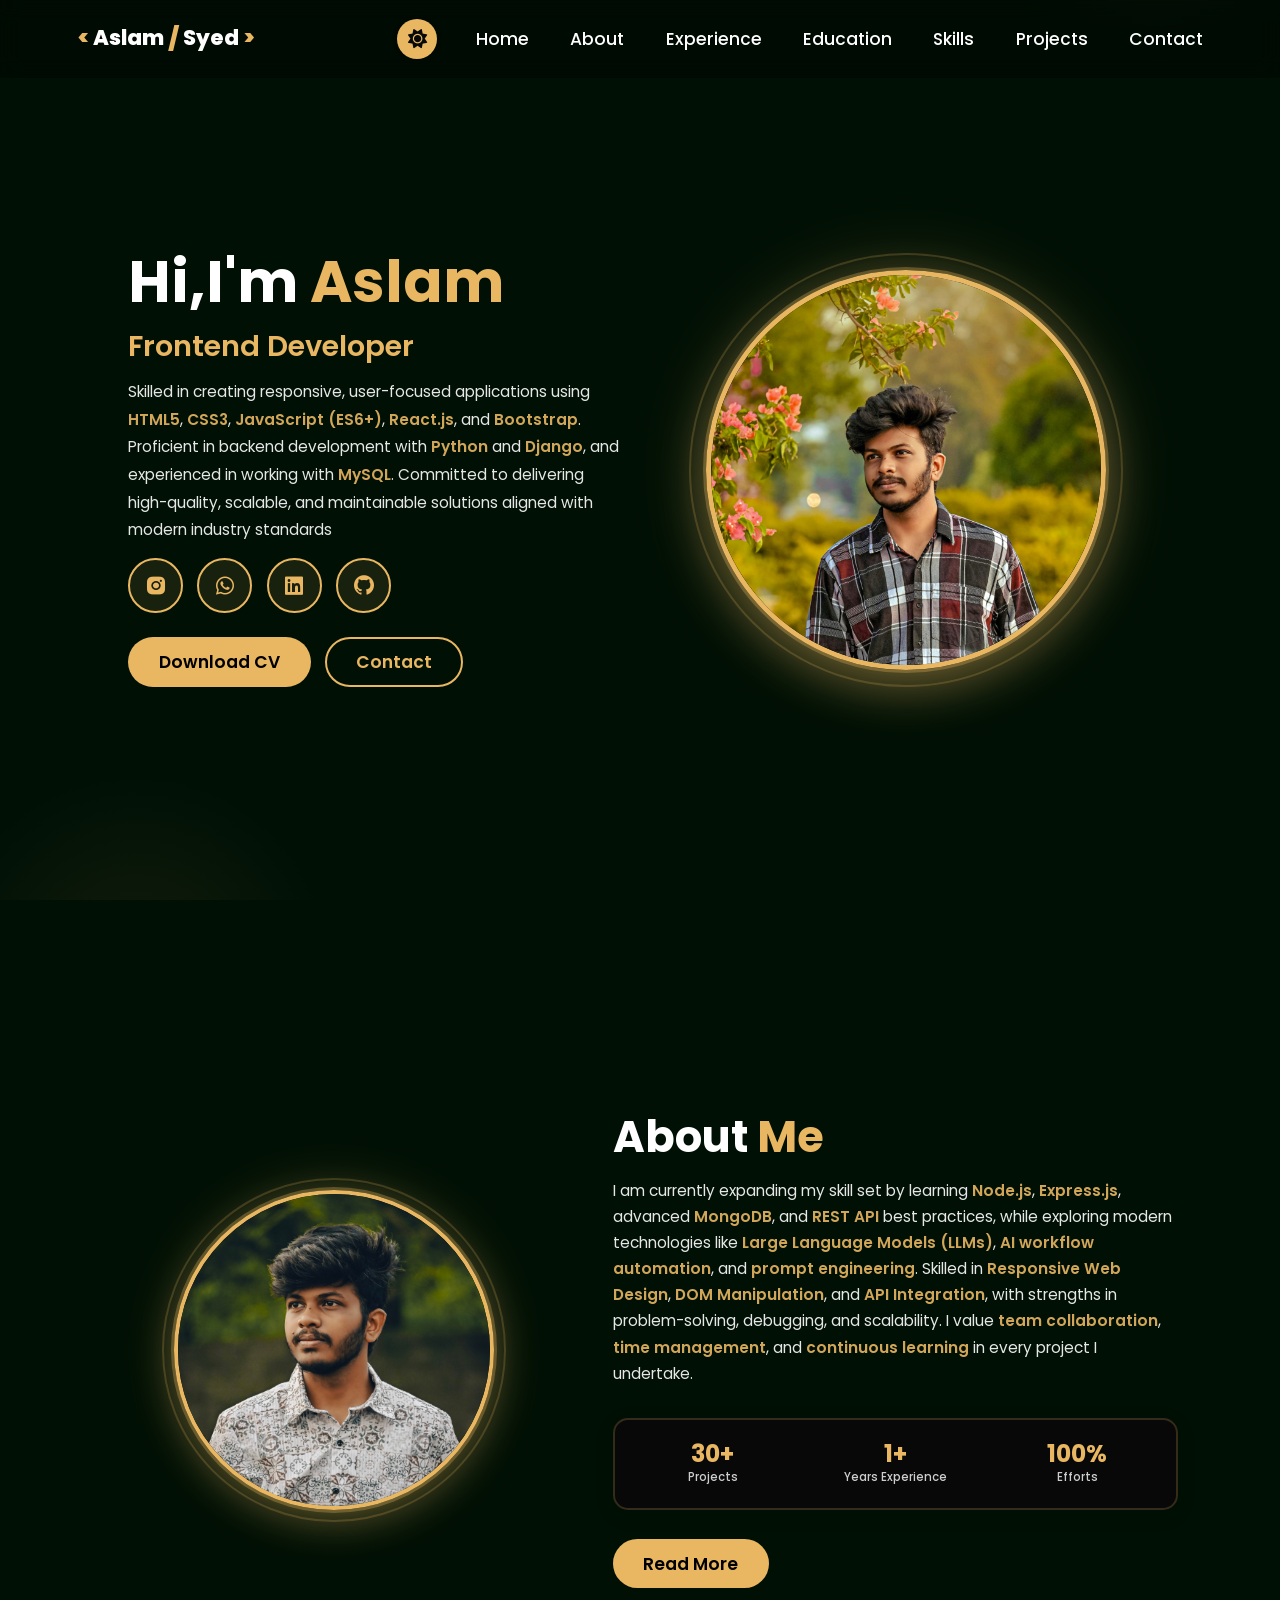
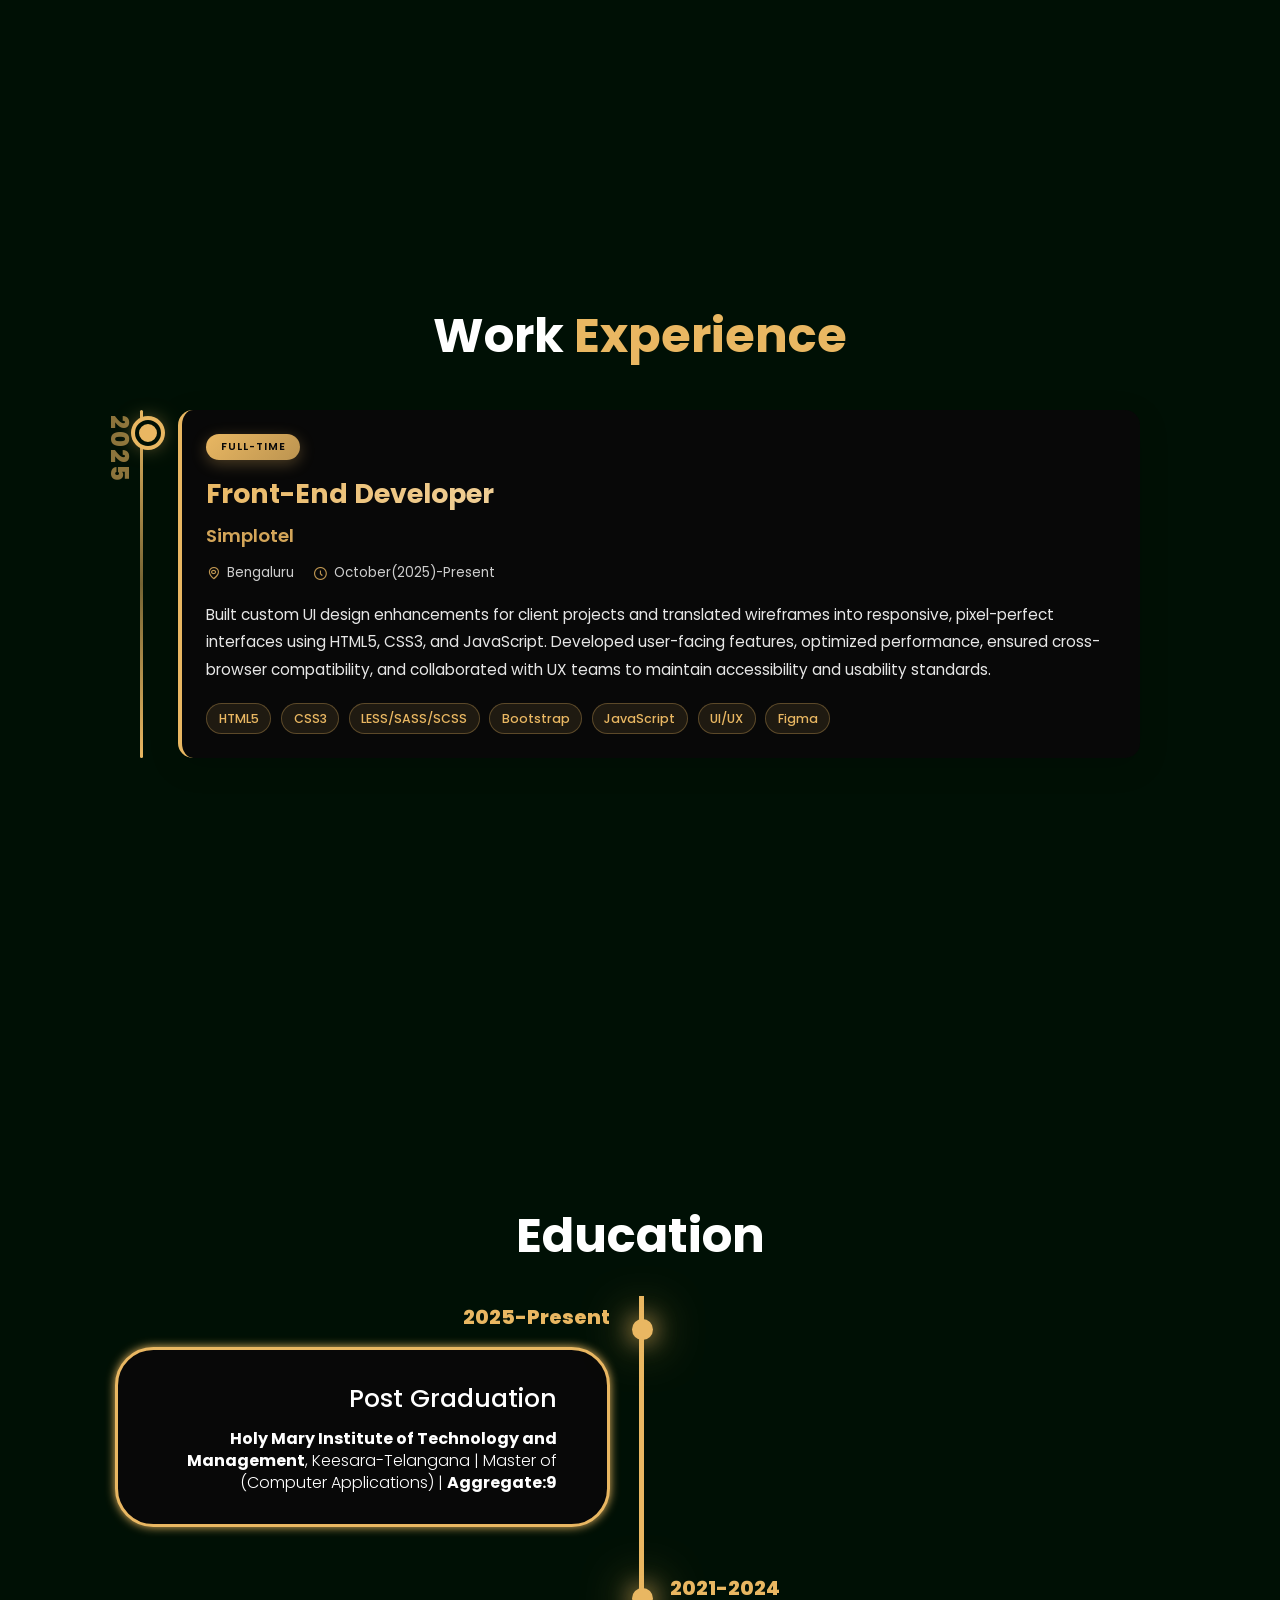
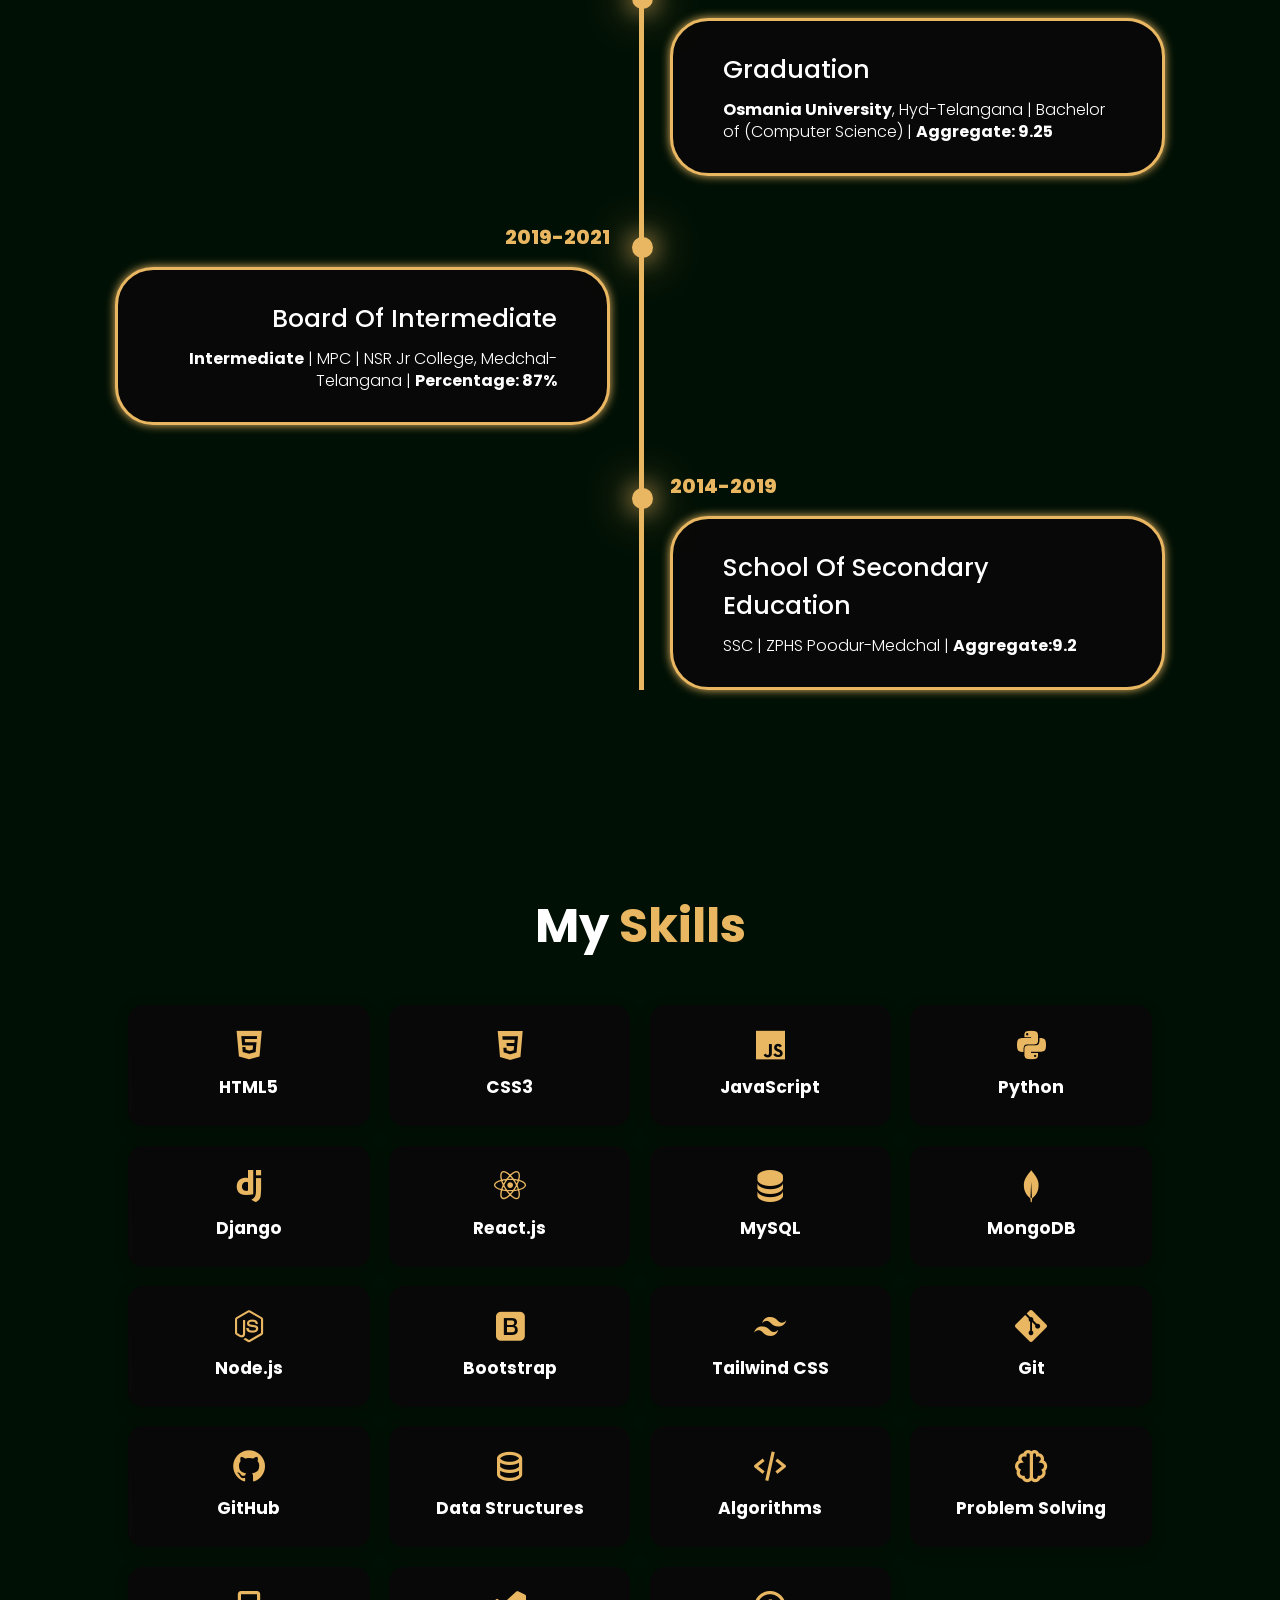
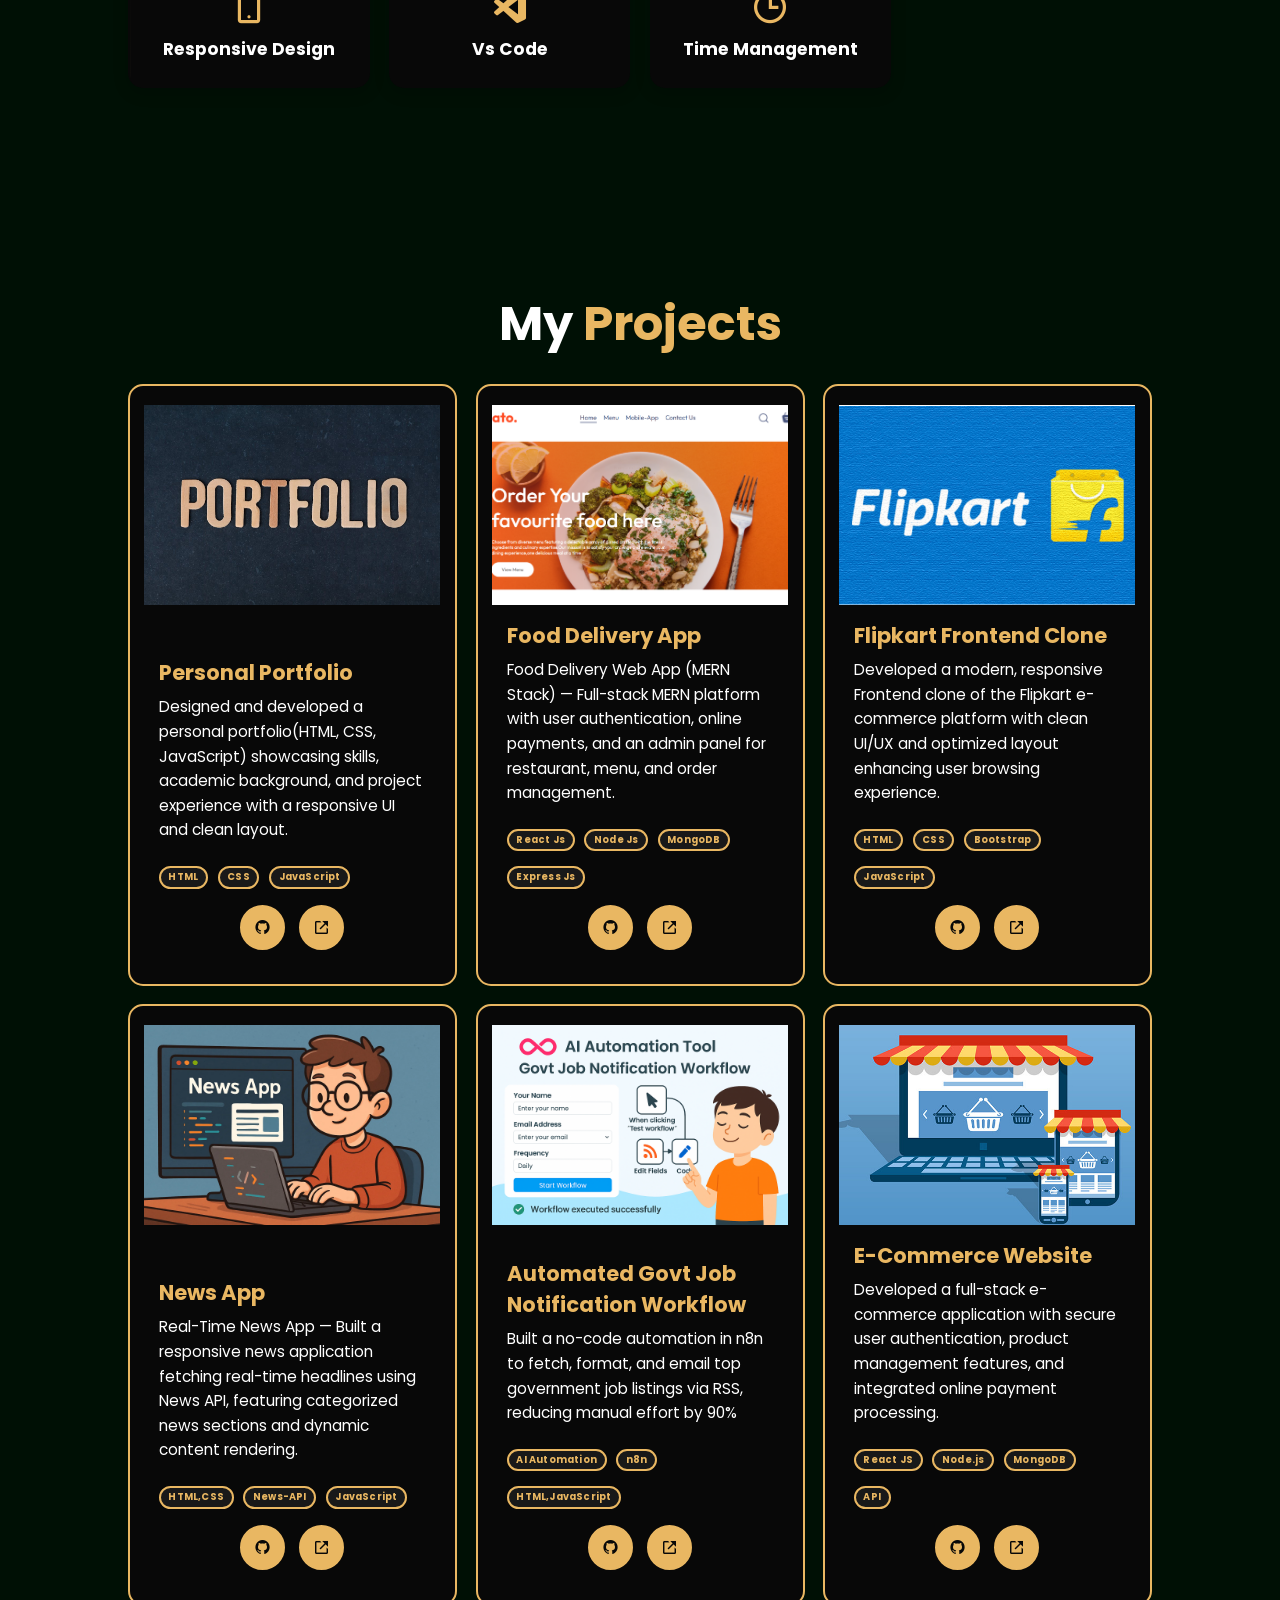
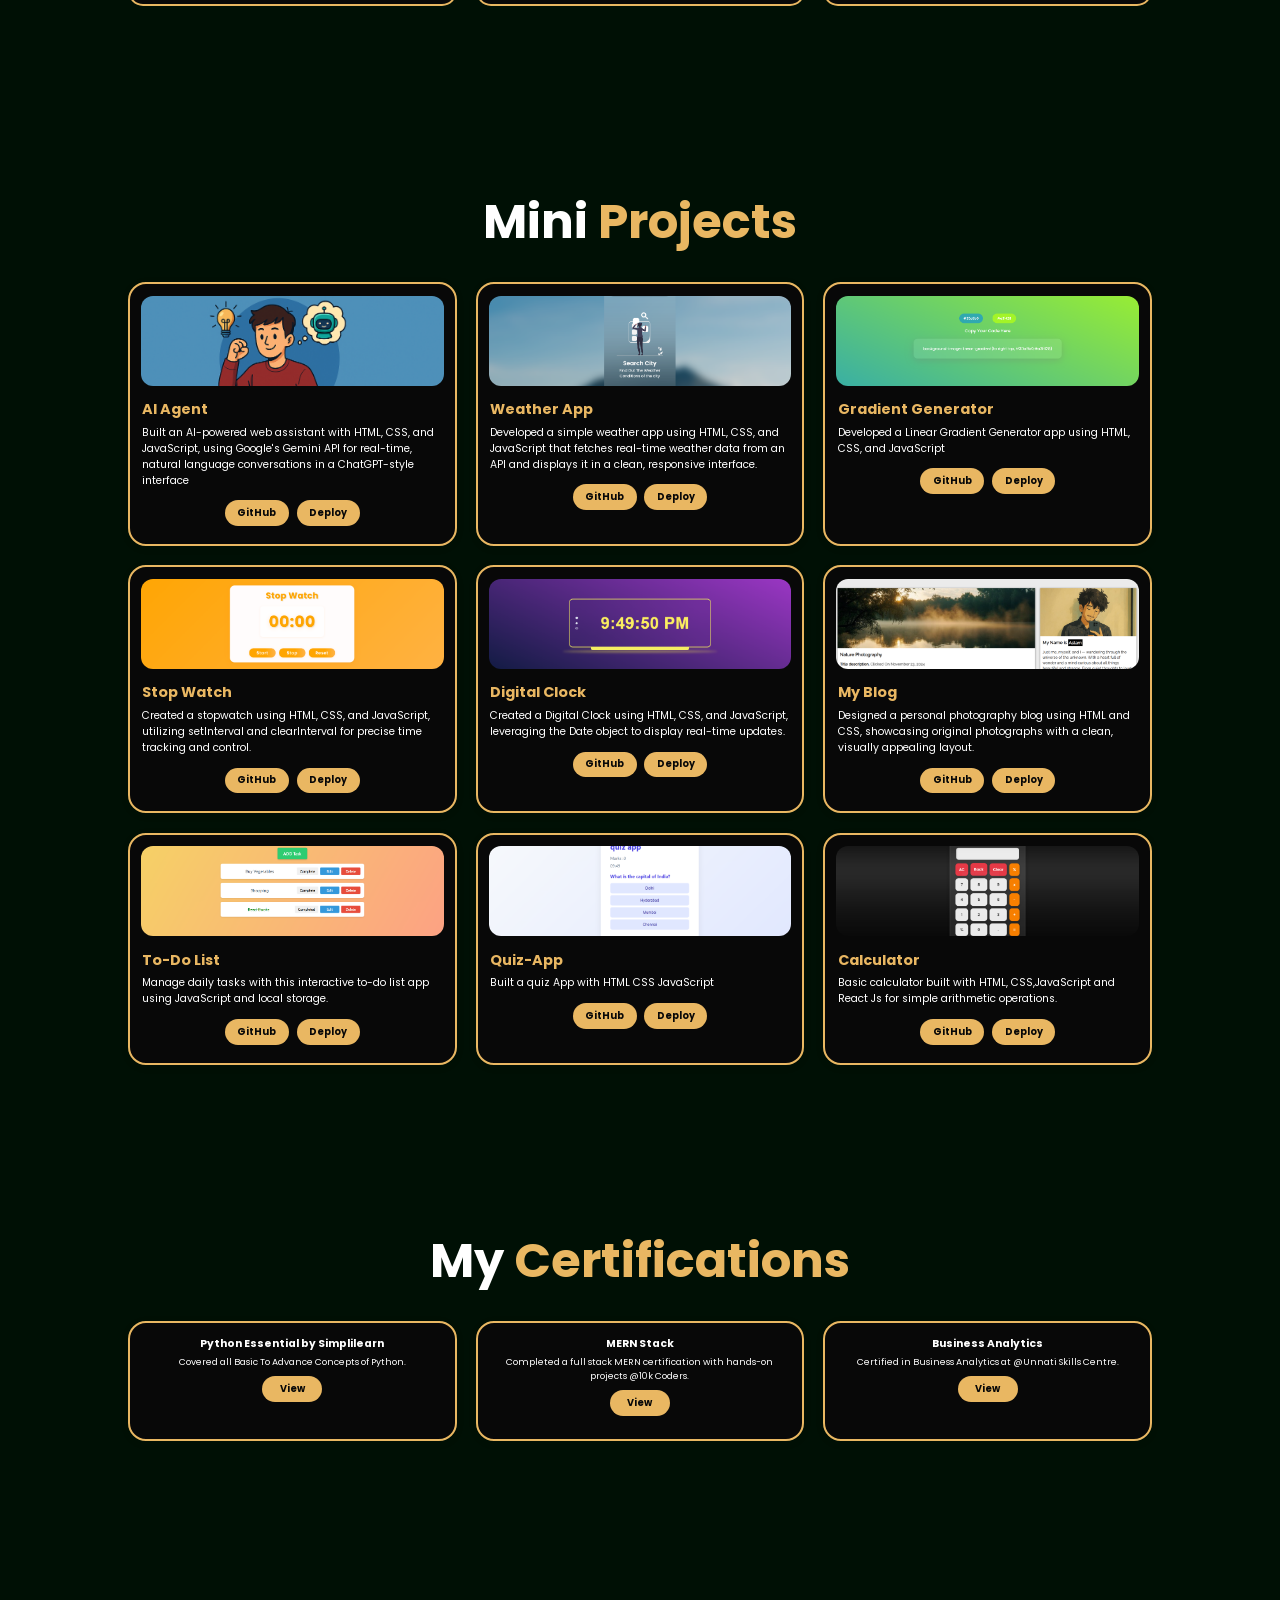
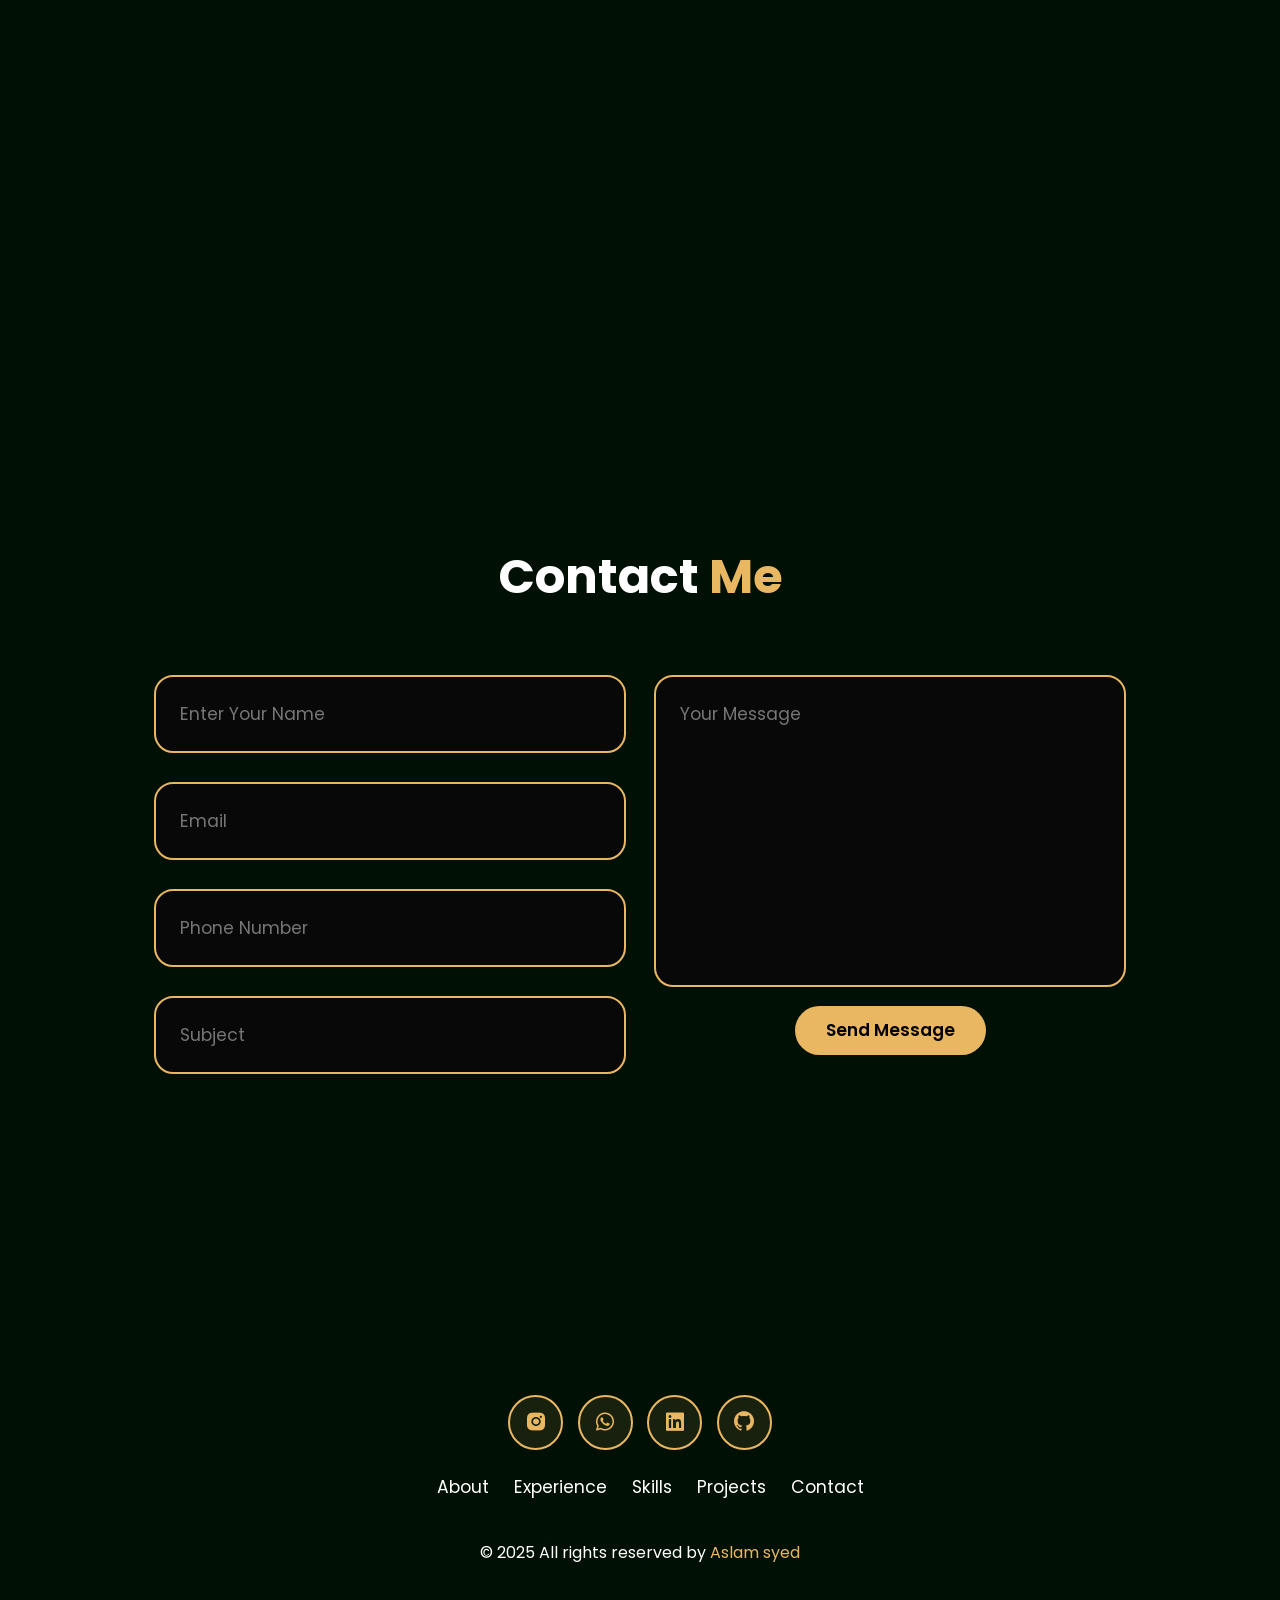
<file: index.html>
<!DOCTYPE html>
<html lang="en">

<head>
  <meta charset="UTF-8" />
  <meta name="viewport" content="width=device-width, initial-scale=1.0" />
  <title>Portfolio Website</title>
  <style>
    @import url('https://fonts.googleapis.com/css2?family=Poppins:ital,wght@0,100;0,200;0,300;0,400;0,500;0,600;0,700;0,800;0,900;1,100;1,200;1,300;1,400;1,500;1,600;1,700;1,800;1,900&family=Urbanist:ital,wght@0,100..900;1,100..900&display=swap');
  </style>
  <link rel="stylesheet" href="style.css" />
  <link href="https://unpkg.com/boxicons@2.1.4/css/boxicons.min.css" rel="stylesheet" />
  <link rel="stylesheet" href="https://cdnjs.cloudflare.com/ajax/libs/font-awesome/6.5.1/css/all.min.css">
</head>

<body>
  <header class="header">
    <a href="#home" class="logo"><span class="logo-chevron">&lt;</span> Aslam <span class="logo-slash">&sol;</span> Syed
      <span class="logo-chevron">&gt;</span></a>
    <div class="nav-icons">
      <button class="theme-toggle" id="themeToggle">
        <i class="fas fa-sun"></i>
      </button>
      <i class='bx bx-menu' id="menu-icon"></i>
    </div>
    <nav class="navbar">
      <a href="#home">Home</a>
      <a href="#about">About</a>
      <a href="#experience">Experience</a>
      <a href="#education">Education</a>
      <a href="#skills">Skills</a>
      <a href="#projects">Projects</a>
      <!-- <a href="#mini-projects">Mini Projects</a> -->
      <a href="#contact">Contact</a>
    </nav>
  </header>
  <section class="home" id="home">
    <div class="home-wrapper">
      <div class="home-content">
        <h1>Hi,I'm <span> Aslam</span></h1>
        <h3><span> Frontend Developer</span> </h3>
        <p>Skilled in creating responsive, user-focused applications using <b>HTML5</b>, <b>CSS3</b>, <b>JavaScript
            (ES6+)</b>, <b>React.js</b>, and <b>Bootstrap</b>. Proficient in backend development with <b>Python</b> and
          <b>Django</b>, and experienced in working with <b>MySQL</b>. Committed to delivering high-quality, scalable, and
          maintainable solutions aligned with modern industry standards </p>
        <div class="social-icons">
          <a href="https://www.instagram.com/syed.aslam01?igsh=OGlqeXA3amgwd3c0" target="_blank">
            <i class="bx bxl-instagram-alt"></i>
          </a>
          <a href="https://Wa.me/+919542019584/?text=Hello Aslam sayyed" target="_blank">
            <i class="bx bxl-whatsapp"></i>
          </a> <a href="https://www.linkedin.com/in/aslam-sayyed-mernstack" target="_blank">
            <i class="bx bxl-linkedin-square"></i>
          </a>
          <a href="https://github.com/AslamSayyed-Mern" target="_blank">
            <i class="bx bxl-github"></i>
          </a>
        </div>
        <div class="btn-group">
          <a href="./Aslam_Sayyed_Software_Engineer.pdf" class="btn" download="AslamResume">Download CV</a>
          <a href="mailto:sayedaslam4321@gmail.com" class="btn">Contact</a>
        </div>
      </div>
      <div class="home-img">
        <img src="./Aslam_image01.jpeg" alt="logoofme">
      </div>
    </div>
  </section>
  <section class="about" id="about">
    <div class="about-wrapper">
      <div class="about-img">
        <img src="./IMG_20250502_104109.jpg" alt="myphoto">
      </div>
      <div class="about-content">
        <h2>About <span>Me</span></h2>
        <p>I am currently expanding my skill set by learning <b>Node.js</b>, <b>Express.js</b>, advanced <b>MongoDB</b>,
          and <b>REST API</b> best practices, while exploring modern technologies like <b>Large Language Models
            (LLMs)</b>, <b>AI workflow automation</b>, and <b>prompt engineering</b>. Skilled in <b>Responsive Web
            Design</b>, <b>DOM Manipulation</b>, and <b>API Integration</b>, with strengths in problem-solving, debugging,
          and scalability. I value <b>team collaboration</b>, <b>time management</b>, and <b>continuous learning</b> in
          every project I undertake.</p>
        <div class="about-stats">
          <div class="about-stat">
            <span class="about-stat-number">30+</span>
            <span class="about-stat-label">Projects</span>
          </div>
          <div class="about-stat">
            <span class="about-stat-number">1+</span>
            <span class="about-stat-label">Years Experience</span>
          </div>
          <div class="about-stat">
            <span class="about-stat-number">100%</span>
            <span class="about-stat-label">Efforts</span>
          </div>
        </div>
        <a href="#" class="btn">Read More</a>
      </div>
    </div>
  </section>
  <section class="experience" id="experience">
    <h2 class="heading">Work <span>Experience</span></h2>
    <div class="experience-wrapper">
      <div class="experience-timeline">

        <div class="exp-item">
          <div class="exp-year">2025</div>
          <div class="exp-content">
            <div class="exp-role-badge">Full-time</div>
            <h3 class="exp-position">Front-End Developer</h3>
            <h4 class="exp-company">Simplotel</h4>
            <div class="exp-meta">
              <span class="exp-location"><i class='bx bx-map'></i>Bengaluru</span>
              <span class="exp-period"><i class='bx bx-time-five'></i>October(2025)-Present</span>
            </div>
            <div class="exp-description">
              <p>Built custom UI design enhancements for client projects and translated wireframes into responsive,
                pixel-perfect interfaces using HTML5, CSS3, and JavaScript. Developed user-facing features, optimized
                performance, ensured cross-browser compatibility, and collaborated with UX teams to maintain
                accessibility and usability standards.</p>
            </div>
            <div class="exp-skills">
              <span class="skill-tag">HTML5</span>
              <span class="skill-tag">CSS3</span>
              <span class="skill-tag">LESS/SASS/SCSS</span>
              <span class="skill-tag">Bootstrap</span>
              <span class="skill-tag">JavaScript</span>
              <span class="skill-tag">UI/UX</span>
              <span class="skill-tag">Figma</span>
            </div>
          </div>
        </div>

<!--  
        <div class="exp-item">
          <div class="exp-year">2023</div>
          <div class="exp-content">
            <div class="exp-role-badge intern">Internship</div>
            <div class="exp-role-badge intern">October(2025)</div>
            <h3 class="exp-position">Web Developer Intern</h3>
            <h4 class="exp-company">Company Name</h4>
            <div class="exp-meta">
              <span class="exp-location"><i class='bx bx-map'></i> Location</span>
              <span class="exp-period"><i class='bx bx-time-five'></i> 2023 - 2024</span>
            </div>
            <div class="exp-description">
              <p>Assisted in developing and maintaining web applications. Learned and implemented modern web development
                practices and participated in code reviews and team meetings.</p>
            </div>
            <div class="exp-skills">
              <span class="skill-tag">Web Development</span>
              <span class="skill-tag">Code Review</span>
              <span class="skill-tag">Team Collaboration</span>
            </div>
          </div>
        </div> -->

      </div>
    </div>
  </section>
  <section class="education" id="education">
    <h2 class="heading">Education</h2>
    <div class="timeline-items">

       <div class="timeline-item">

        <div class="timeline-dot"></div>

        <div class="timeline-date">2025-Present</div>
        <div class="timeline-content">
          <h3>Post Graduation</h3>
          <p><b>Holy Mary Institute of Technology and Management</b>, Keesara-Telangana | Master of (Computer Applications) | <b> Aggregate:9</b></p>
        </div>

      </div>

      <div class="timeline-item">

        <div class="timeline-dot"></div>

        <div class="timeline-date">2021-2024</div>
        <div class="timeline-content">
          <h3>Graduation</h3>
          <p><b>Osmania University</b>, Hyd-Telangana | Bachelor of (Computer Science) | <b> Aggregate: 9.25</b></p>
        </div>

      </div>

      <div class="timeline-item">

        <div class="timeline-dot"></div>

        <div class="timeline-date">2019-2021</div>
        <div class="timeline-content">
          <h3>Board Of Intermediate</h3>
          <p><b>Intermediate</b> | MPC | NSR Jr College, Medchal-Telangana | <b> Percentage: 87% </b> </p>
        </div>

      </div>

      <div class="timeline-item">

        <div class="timeline-dot"> </div>

        <div class="timeline-date">2014-2019</div>
        <div class="timeline-content">
          <h3>School Of Secondary Education</h3>
          <p>SSC | ZPHS Poodur-Medchal | <b> Aggregate:9.2</b> </p>
        </div>

      </div>
  </section>
  <section class="skills" id="skills">
    <h2 class="heading">My <span>Skills</span></h2>
    <div class="skills-container">
      <div class="skill-card">
        <i class='bx bxl-html5'></i>
        <h3>HTML5</h3>
      </div>

      <div class="skill-card">
        <i class='bx bxl-css3'></i>
        <h3>CSS3</h3>
      </div>

      <div class="skill-card">
        <i class='bx bxl-javascript'></i>
        <h3>JavaScript</h3>
      </div>

      <div class="skill-card">
        <i class='bx bxl-python'></i>
        <h3>Python</h3>
      </div>
      <div class="skill-card">
        <i class='bx bxl-django'></i>
        <h3>Django</h3>
      </div>

      <div class="skill-card">
        <i class='bx bxl-react'></i>
        <h3>React.js</h3>
      </div>

      <div class="skill-card">
        <i class='bx bxs-data'></i>
        <h3>MySQL</h3>
      </div>

      <div class="skill-card">
        <i class='bx bxl-mongodb'></i>
        <h3>MongoDB</h3>
      </div>

      <div class="skill-card">
        <i class='bx bxl-nodejs'></i>
        <h3>Node.js</h3>
      </div>

      <div class="skill-card">
        <i class='bx bxl-bootstrap'></i>
        <h3>Bootstrap</h3>
      </div>

      <div class="skill-card">
        <i class='bx bxl-tailwind-css'></i>
        <h3>Tailwind CSS</h3>
      </div>

      <div class="skill-card">
        <i class='bx bxl-git'></i>
        <h3>Git</h3>
      </div>

      <div class="skill-card">
        <i class='bx bxl-github'></i>
        <h3>GitHub</h3>
      </div>


      <div class="skill-card">
        <i class='bx bx-data'></i>
        <h3>Data Structures </h3>
      </div>

      <div class="skill-card">
        <i class='bx bx-code-alt'></i>
        <h3>Algorithms</h3>
      </div>

      <div class="skill-card">
        <i class='bx bx-brain'></i>
        <h3>Problem Solving</h3>
      </div>



      <div class="skill-card">
        <i class='bx bx-mobile-alt'></i>
        <h3>Responsive Design</h3>
      </div>
      <div class="skill-card">
        <i class='bx bxl-visual-studio'></i>
        <h3>Vs Code</h3>
      </div>

      <div class="skill-card">
        <i class='bx bx-time'></i>
        <h3>Time Management</h3>
      </div>

    </div>
  </section>
  <section class="projects" id="projects">
    <h2 class="heading">My <span>Projects</span></h2>
    <div class="projects-container">
      <div class="project-box">
        <img src="./Project-images/porfolio.jpeg" alt="Portfolio Project">

        <div class="project-info">
          <h3>Personal Portfolio</h3>
          <p> Designed and developed a personal portfolio(HTML, CSS, JavaScript) showcasing skills, academic background,
            and project experience with a responsive UI and clean layout.</p>
          <div class="project-tags">
            <span>HTML</span>
            <span>CSS</span>
            <span>JavaScript</span>
          </div>
          <div class="project-links">
            <a href="https://github.com/AslamSayyed-Mern" target="_blank" title="GitHub"><i
                class='bx bxl-github'></i></a>
            <a href="#" target="_blank" title="Live Demo"><i class='bx bx-link-external'></i></a>
          </div>
        </div>
      </div>

      <div class="project-box">
        <img src="./Project-images/Food_Delivery_App.png" alt="Task Management App">
        <div class="project-info">
          <h3>Food Delivery App</h3>
          <p>Food Delivery Web App (MERN Stack) — Full-stack MERN platform with user authentication, online payments,
            and an admin panel for restaurant, menu, and order management.</p>
          <div class="project-tags">
            <span>React Js</span>
            <span>Node Js</span>
            <span>MongoDB</span>
            <span>Express Js</span>
          </div>
          <div class="project-links">
            <a href="https://github.com/AslamSayyed-Mern" target="_blank" title="GitHub"><i
                class='bx bxl-github'></i></a>
            <a href="https://fooddelivery-frontend-82kh.onrender.com/" target="_blank" title="Live Demo"><i
                class='bx bx-link-external'></i></a>
          </div>
        </div>
      </div>

      <div class="project-box">
        <img src="./Project-images/Flipkart.webp" alt="E-Commerce Frontend">
        <div class="project-info">
          <h3>Flipkart Frontend Clone</h3>
          <p>Developed a modern, responsive Frontend clone of the Flipkart e-commerce platform with clean UI/UX and
            optimized layout enhancing user browsing experience.</p>
          <div class="project-tags">
            <span>HTML</span>
            <span>CSS</span>
            <span>Bootstrap</span>
            <span>JavaScript</span>
          </div>
          <div class="project-links">
            <a href="https://github.com/AslamSayyed-Mern" target="_blank" title="GitHub"><i
                class='bx bxl-github'></i></a>
            <a href="https://aslamsayyed-mern.github.io/FlipKartClone/" target="_blank" title="Live Demo"><i
                class='bx bx-link-external'></i></a>
          </div>
        </div>
      </div>



      <div class="project-box">
        <img src="./Project-images/NewsApplication.webp " alt="E-Commerce Frontend">
        <div class="project-info">
          <h3>News App</h3>
          <p> Real-Time News App — Built a responsive news application fetching real-time headlines using News API,
            featuring categorized news sections and dynamic content rendering.</p>
          <div class="project-tags">
            <span>HTML,CSS</span>
            <span>News-API</span>
            <span>JavaScript</span>
          </div>
          <div class="project-links">
            <a href="https://aslamsayyed-mern.github.io/News_App/" target="_blank" title="GitHub"><i
                class='bx bxl-github'></i></a>
            <a href="https://www.linkedin.com/posts/aslam-sayyed-mernstack_javascript-html-css-activity-7352321197549752320-MINH?utm_source=share&utm_medium=member_desktop&rcm=ACoAAFOvLFcBOljCEPYwc3So8cpvRVbgdqN-d-Q"
              target="_blank" title="Live Demo"><i class='bx bx-link-external'></i></a>
          </div>
        </div>
      </div>

      <div class="project-box">
        <img src="./Project-images/Govt_job_notification_workflow.png" alt="E-Commerce Project">
        <div class="project-info">
          <h3>Automated Govt Job Notification Workflow</h3>
          <p>Built a no-code automation in n8n to fetch, format, and email top government job listings via RSS, reducing
            manual effort by 90%</p>
          <div class="project-tags">
            <span>AI Automation</span>
            <span>n8n</span>
            <span>HTML,JavaScript</span>
          </div>
          <div class="project-links">
            <a href="https://github.com/AslamSayyed-Mern" target="_blank" title="GitHub"><i
                class='bx bxl-github'></i></a>
            <a href="https://www.linkedin.com/posts/aslam-sayyed-mernstack_n8n-automation-lowcode-activity-7325413342582390784-jwWj?utm_source=share&utm_medium=member_desktop&rcm=ACoAAFOvLFcBOljCEPYwc3So8cpvRVbgdqN-d-Q"
              target="_blank" title="Live Demo"><i class='bx bx-link-external'></i></a>
          </div>
        </div>
      </div>

      <div class="project-box">
        <img src="./Project-images/E-Commerce.jpg" alt="E-Commerce Project">
        <div class="project-info">
          <h3>E-Commerce Website</h3>
          <p>Developed a full-stack e-commerce application with secure user authentication, product management features,
            and integrated online payment processing.</p>
          <div class="project-tags">
            <span>React JS</span>
            <span>Node.js</span>
            <span>MongoDB</span>
            <span>API</span>
          </div>
          <div class="project-links">
            <a href="https://github.com/AslamSayyed-Mern" target="_blank" title="GitHub"><i
                class='bx bxl-github'></i></a>
            <a href="#" target="_blank" title="Live Demo"><i class='bx bx-link-external'></i></a>
          </div>
        </div>
      </div>



    </div>
  </section>
  <!-- Mini Projects Section -->
  <section class="mini-projects" id="mini-projects">
    <h2 class="heading">Mini <span>Projects</span></h2>
    <div class="mini-projects-container">

      <div class="mini-project-box">
        <img src="./Project-images/Ai_agent.png" alt="Calculator">
        <div class="mini-project-info">
          <h3>AI Agent</h3>
          <p>Built an AI-powered web assistant with HTML, CSS, and JavaScript, using Google's Gemini API for real-time,
            natural language conversations in a ChatGPT-style interface</p>
          <div class="mini-btn-group">
            <a href="https://github.com/AslamSayyed-Mern/AI-AGENT" target="_blank" class="mini-btn">GitHub</a>
            <a href="https://aslamsayyed-mern.github.io/AI-AGENT/" target="_blank" class="mini-btn">Deploy</a>
          </div>
        </div>
      </div>
      <div class="mini-project-box">
        <img src="./Project-images/OGWheaterApp.PNG" alt="Weather App">
        <div class="mini-project-info">
          <h3>Weather App</h3>
          <p>Developed a simple weather app using HTML, CSS, and JavaScript that fetches real-time weather data from an
            API and displays it in a clean, responsive interface.</p>
          <div class="mini-btn-group">
            <a href="https://github.com/AslamSayyed-Mern/Weather-App/tree/main/Weather%20APP" target="_blank"
              class="mini-btn">GitHub</a>
            <a href="https://aslamsayyed-mern.github.io/Weather-App/Weather%20APP/" target="_blank"
              class="mini-btn">Deploy</a>
          </div>
        </div>
      </div>
      <div class="mini-project-box">
        <img src="./Project-images/Gradient_generator.PNG" alt="Weather App">
        <div class="mini-project-info">
          <h3>Gradient Generator</h3>
          <p>Developed a Linear Gradient Generator app using HTML, CSS, and JavaScript </p>
          <div class="mini-btn-group">
            <a href="https://github.com/AslamSayyed-Mern/Gradient_Generator" target="_blank" class="mini-btn">GitHub</a>
            <a href="https://aslamsayyed-mern.github.io/Gradient_Generator/" target="_blank" class="mini-btn">Deploy</a>
          </div>
        </div>
      </div>
      <div class="mini-project-box">
        <img src="./Project-images/Stop_watch.PNG" alt="Calculator">
        <div class="mini-project-info">
          <h3>Stop Watch</h3>
          <p>Created a stopwatch using HTML, CSS, and JavaScript, utilizing setInterval and clearInterval for precise
            time tracking and control.</p>
          <div class="mini-btn-group">
            <a href="https://github.com/AslamSayyed-Mern/Stop_Watch" target="_blank" class="mini-btn">GitHub</a>
            <a href="https://aslamsayyed-mern.github.io/Stop_Watch/" target="_blank" class="mini-btn">Deploy</a>
          </div>
        </div>
      </div>

      <div class="mini-project-box">
        <img src="./Project-images/DigitalClock.PNG" alt="Calculator">
        <div class="mini-project-info">
          <h3>Digital Clock</h3>
          <p>Created a Digital Clock using HTML, CSS, and JavaScript, leveraging the Date object to display real-time
            updates.</p>
          <div class="mini-btn-group">
            <a href="https://github.com/AslamSayyed-Mern/Digital_Clock/" target="_blank" class="mini-btn">GitHub</a>
            <a href="https://aslamsayyed-mern.github.io/Digital_Clock/" target="_blank" class="mini-btn">Deploy</a>
          </div>
        </div>
      </div>




      <div class="mini-project-box">
        <img src="./Project-images/My_blog.PNG" alt="Calculator">
        <div class="mini-project-info">
          <h3>My Blog</h3>
          <p>Designed a personal photography blog using HTML and CSS, showcasing original photographs with a clean,
            visually appealing layout.</p>
          <div class="mini-btn-group">
            <a href="https://github.com/AslamSayyed-Mern/W3schools-Templates/blob/main/W3SchoolsTemplate/Template2/index.html"
              target="_blank" class="mini-btn">GitHub</a>
            <a href="https://aslamsayyed-mern.github.io/W3schools-Templates/W3SchoolsTemplate/Template2/"
              target="_blank" class="mini-btn">Deploy</a>
          </div>
        </div>
      </div>

      <div class="mini-project-box">
        <img src="./Project-images/TODO-List.PNG" alt="To-Do List">
        <div class="mini-project-info">
          <h3>To-Do List</h3>
          <p>Manage daily tasks with this interactive to-do list app using JavaScript and local storage.</p>
          <div class="mini-btn-group">
            <a href="https://github.com/AslamSayyed-Mern/TODO-JavaScript/tree/main/TODO-LIST" target="_blank"
              class="mini-btn">GitHub</a>
            <a href="https://aslamsayyed-mern.github.io/TODO-JavaScript/TODO-LIST/index.html" target="_blank"
              class="mini-btn">Deploy</a>
          </div>
        </div>
      </div>
      <div class="mini-project-box">
        <img src="./Project-images/Quizz-App.PNG" alt="To-Do List">
        <div class="mini-project-info">
          <h3>Quiz-App</h3>
          <p>Built a quiz App with HTML CSS JavaScript</p>
          <div class="mini-btn-group">
            <a href="https://github.com/AslamSayyed-Mern/quiz_app/" target="_blank" class="mini-btn">GitHub</a>
            <a href="https://aslamsayyed-mern.github.io/quiz_app/" target="_blank" class="mini-btn">Deploy</a>
          </div>
        </div>
      </div>
      <div class="mini-project-box">
        <img src="./Project-images/Calculator.PNG" alt="Calculator">
        <div class="mini-project-info">
          <h3>Calculator</h3>
          <p>Basic calculator built with HTML, CSS,JavaScript and React Js for simple arithmetic operations.</p>
          <div class="mini-btn-group">
            <a href="https://github.com/AslamSayyed-Mern/Calculator" target="_blank" class="mini-btn">GitHub</a>
            <a href="https://aslamsayyed-mern.github.io/Calculator/" target="_blank" class="mini-btn">Deploy</a>
          </div>
        </div>
      </div>
    </div>

  </section>
  <!-- My Certifications Section -->
  <section class="certifications" id="certifications">
    <h2 class="heading">My <span>Certifications</span></h2>
    <div class="certifications-container">
      <div class="certification-card">
        <div class="certification-info">
          <h3>Python Essential by Simplilearn</h3>
          <p>Covered all Basic To Advance Concepts of Python.</p>
          <a href="https://www.linkedin.com/posts/aslam-sayyed-mernstack_aslam-sayyed-has-successfully-completed-the-activity-7307323138529288193-UJn1?utm_source=share&utm_medium=member_desktop&rcm=ACoAAFOvLFcBOljCEPYwc3So8cpvRVbgdqN-d-Q"
            target="_blank" class="cert-btn">View</a>
        </div>
      </div>
      <div class="certification-card">
        <div class="certification-info">
          <h3>MERN Stack</h3>
          <p>Completed a full stack MERN certification with hands-on projects @10k Coders.</p>
          <a href="#" class="cert-btn">View</a>
        </div>
      </div>
      <div class="certification-card">
        <div class="certification-info">
          <h3>Business Analytics</h3>
          <p>Certified in Business Analytics at @Unnati Skills Centre.</p>
          <a href="#" class="cert-btn">View</a>
        </div>
      </div>
    </div>
  </section>
  <section class="contact" id="contact">
    <h2 class="heading">Contact <span>Me</span></h2>
    <form action="">
      <div class="input-group">
        <div class="input-box">
          <input type="text" placeholder="Enter Your Name">
          <input type="email" placeholder="Email">
        </div>
        <div class="input-box">
          <input type="number" placeholder="Phone Number">
          <input type="text" placeholder="Subject">
        </div>
      </div>

      <div class="input-group-2">
        <textarea name="" id="" cols="30" rows="10" placeholder="Your Message"></textarea>
        <input type="submit" value="Send Message" class="btn">
      </div>
    </form>
  </section>
  <footer class="footer">
    <div class="social-icons">
      <a href="https://www.instagram.com/syed.aslam01?igsh=OGlqeXA3amgwd3c0" target="_blank">
        <i class="bx bxl-instagram-alt"></i>
      </a>
      <a href="https://Wa.me/+919542019584/?text=Hello Aslam sayyed">
        <i class="bx bxl-whatsapp"></i>
      </a> <a href="https://www.linkedin.com/in/aslam-sayyed-mernstack" target="_blank">
        <i class="bx bxl-linkedin-square"></i>
      </a>
      <a href="https://github.com/AslamSayyed-Mern" target="_blank">
        <i class="bx bxl-github"></i>
      </a>
    </div>
    <ul class="list">

      <li>
        <a href="#about">About</a>
      </li>
      <li>
        <a href="#experience">Experience</a>
      </li>
      <li>
        <a href="#education">Education</a>
      </li>
      <li>
        <a href="#skills">Skills</a>
      </li>

      <li>
        <a href="#projects">Projects</a>
      </li>

      <li>
        <a href="#contact">Contact</a>
      </li>
    </ul>
    <p class="copyright">&copy; 2025 All rights reserved by <span>Aslam syed</span>
  </footer>
  <script src="script.js"></script>
  <script>
    // Theme toggle functionality
    const themeToggle = document.getElementById('themeToggle');
    const icon = themeToggle.querySelector('i');

    // Check for saved theme preference
    const savedTheme = localStorage.getItem('theme');
    if (savedTheme) {
      document.documentElement.setAttribute('data-theme', savedTheme);
      icon.className = savedTheme === 'light' ? 'fas fa-sun' : 'fas fa-moon';
    }

    themeToggle.addEventListener('click', () => {
      const currentTheme = document.documentElement.getAttribute('data-theme');
      const newTheme = currentTheme === 'light' ? 'dark' : 'light';

      document.documentElement.setAttribute('data-theme', newTheme);
      icon.className = newTheme === 'light' ? 'fas fa-sun' : 'fas fa-moon';

      // Save theme preference
      localStorage.setItem('theme', newTheme);
    });
  </script>
</body>

</html>
</file>
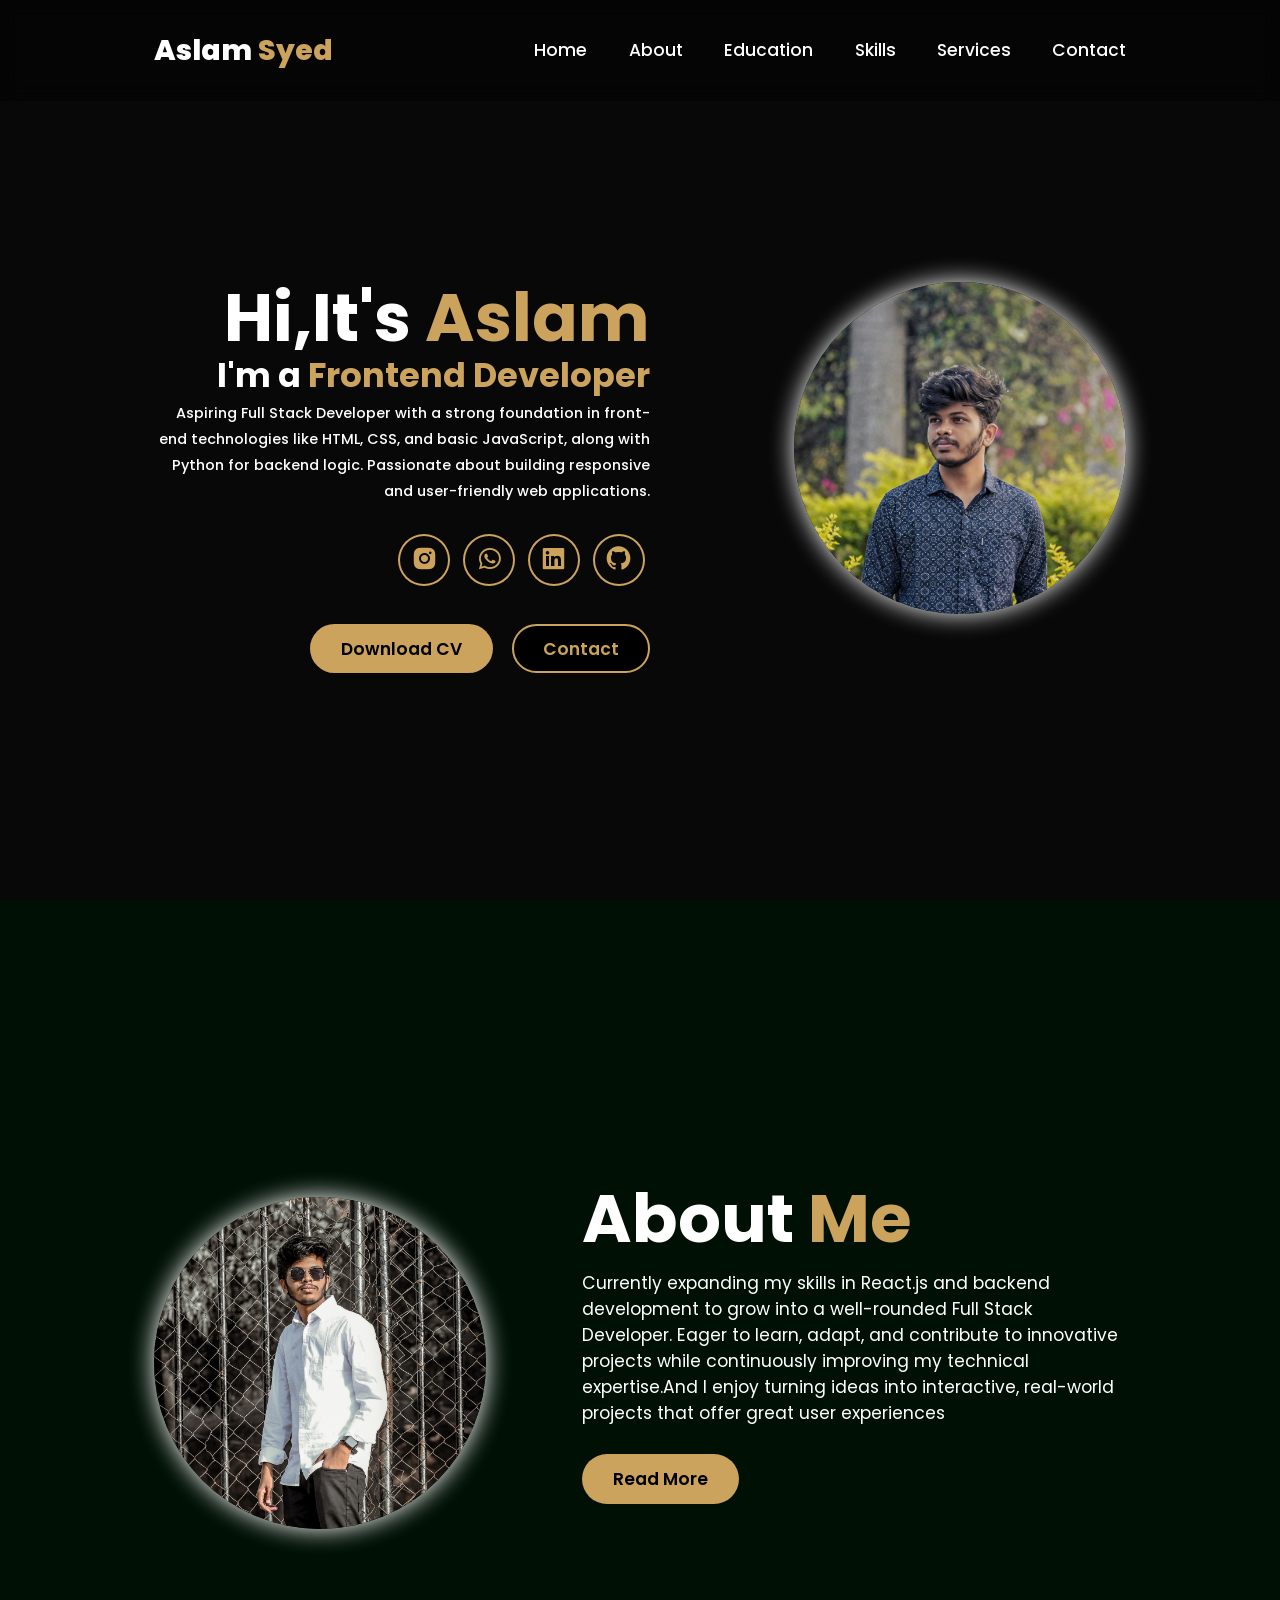
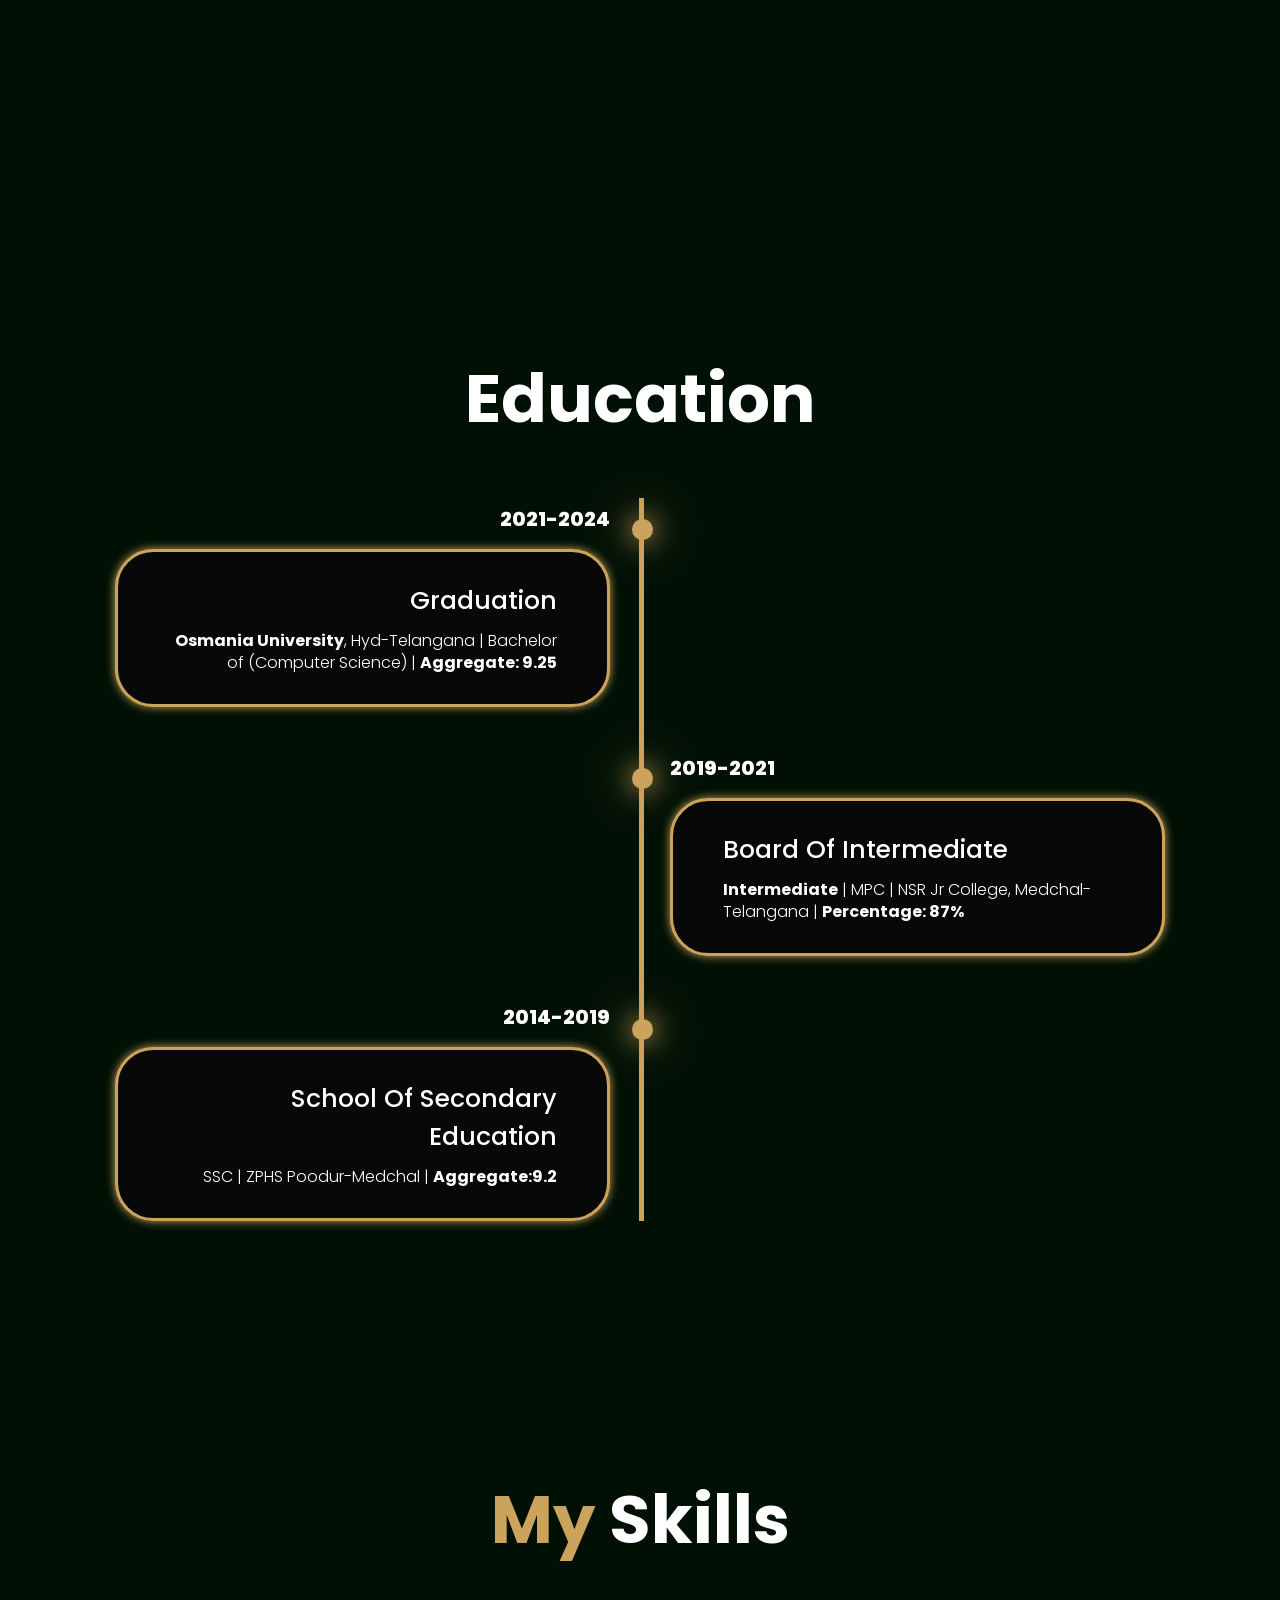
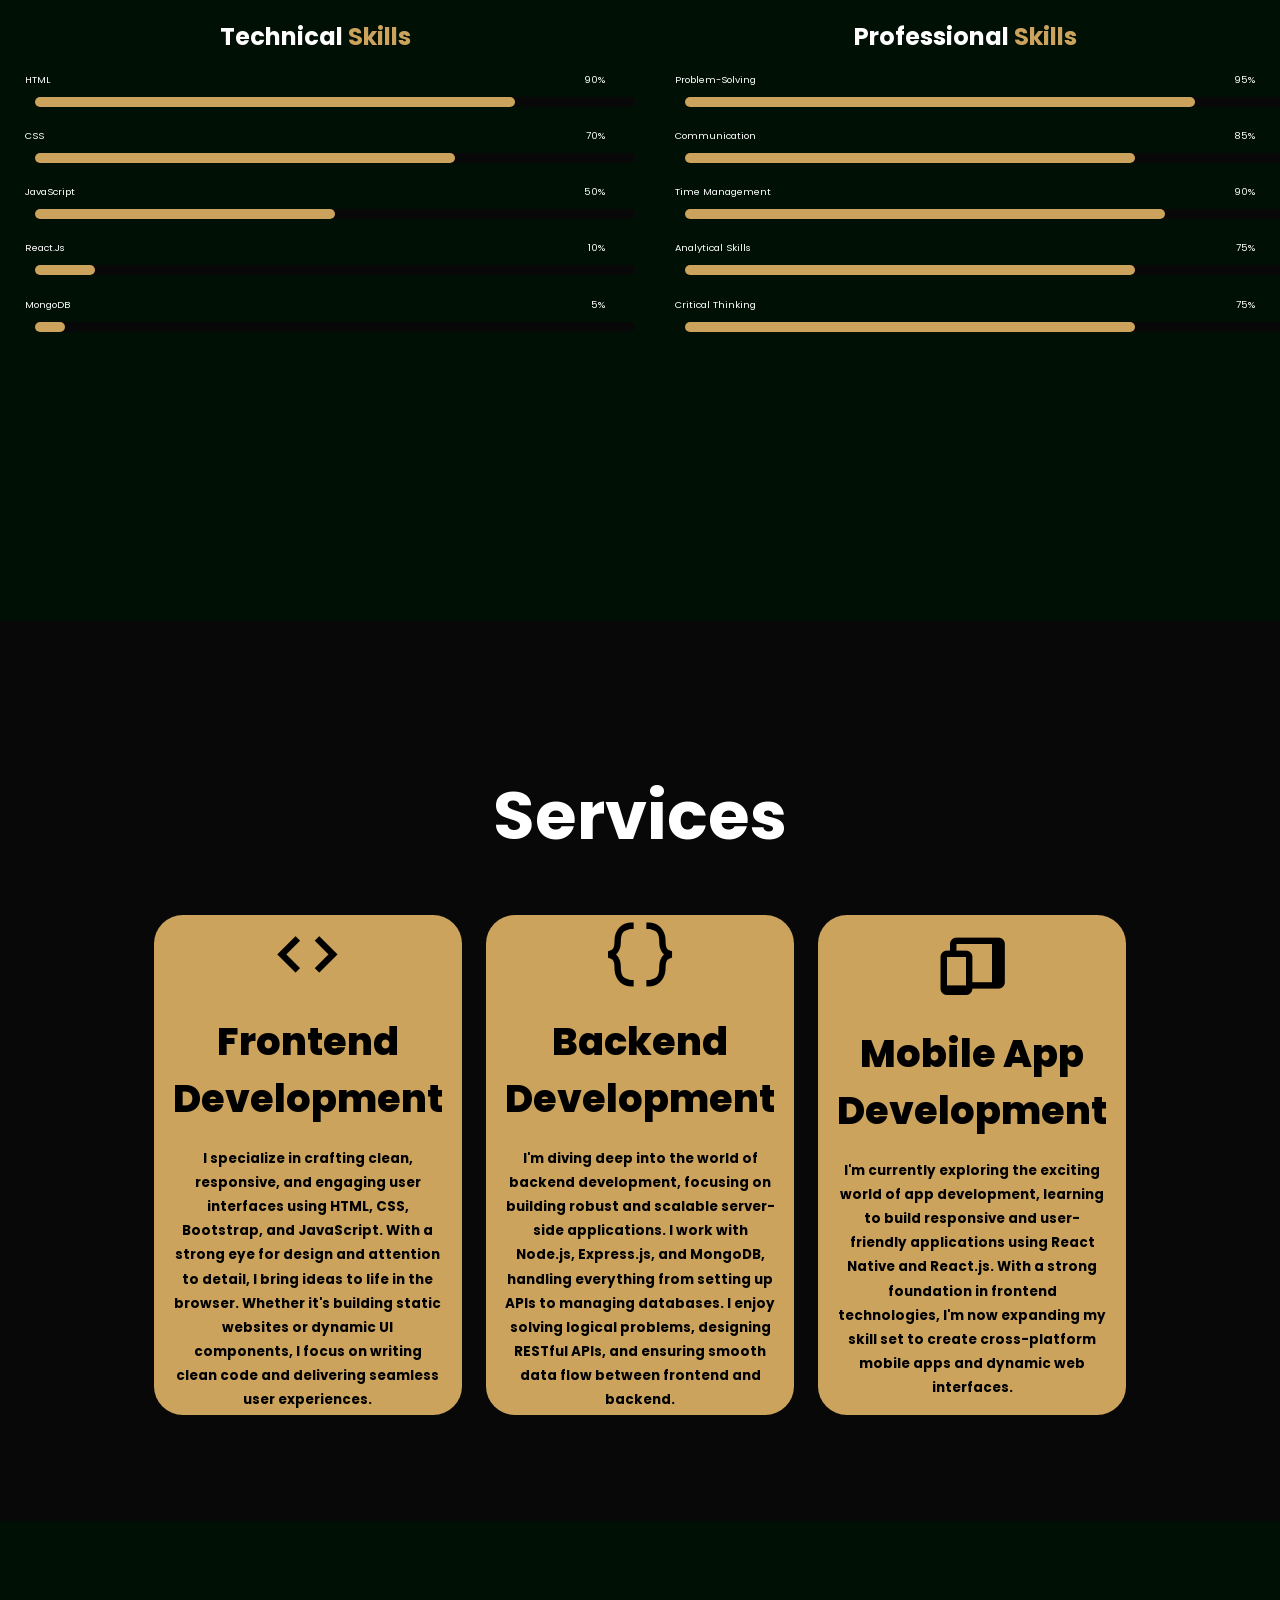
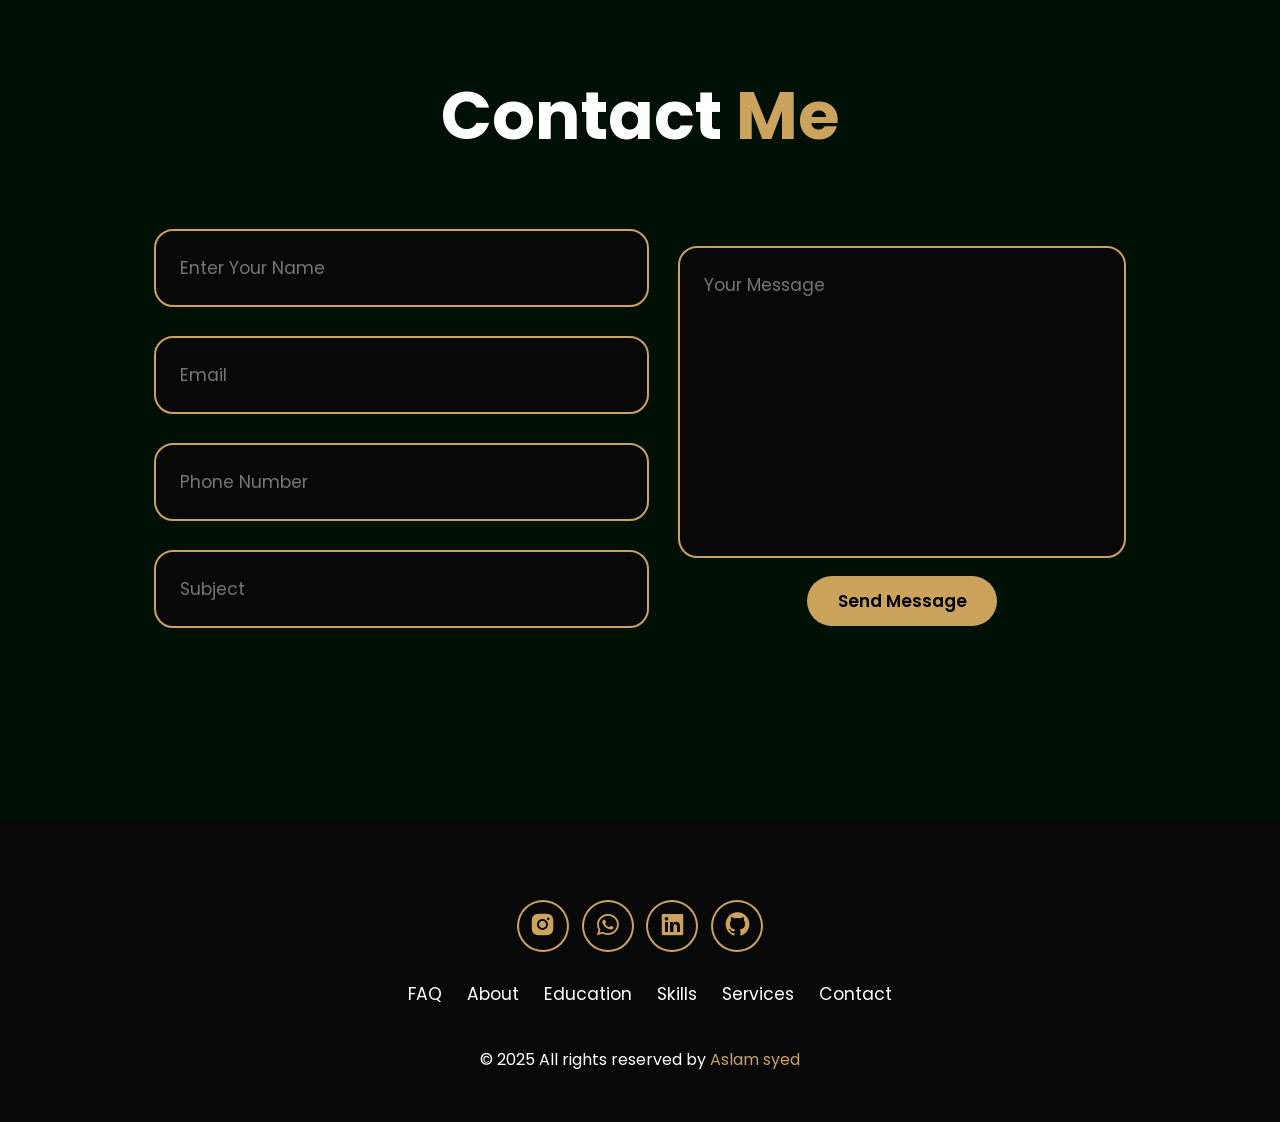
<file: PortfolioUser/index.html>
<!DOCTYPE html>
<html lang="en">
  <head>
    <meta charset="UTF-8" />
    <meta name="viewport" content="width=device-width, initial-scale=1.0" />
    <title>Portfolio Website</title>
    <style>
      @import url('https://fonts.googleapis.com/css2?family=Poppins:ital,wght@0,100;0,200;0,300;0,400;0,500;0,600;0,700;0,800;0,900;1,100;1,200;1,300;1,400;1,500;1,600;1,700;1,800;1,900&family=Urbanist:ital,wght@0,100..900;1,100..900&display=swap');
      </style>
    <link rel="stylesheet" href="style.css" />
    <link
      href="https://unpkg.com/boxicons@2.1.4/css/boxicons.min.css"
      rel="stylesheet"
    />
 
  </head>
  <body>
    <header class="header">
      <a href="#home" class="logo">Aslam  <span>Syed</span></a>
      <i class='bx bx-menu' id="menu-icon"></i>
      <nav class="navbar">
        <a href="#home">Home</a>
        <a href="#about">About</a>
        <a href="#education">Education</a>
        <a href="#skills">Skills</a>        
        <a href="#services">Services</a>
        <a href="#contact">Contact</a>
      </nav>
    </header>
    <section class="home" id="home">
     <div class="home-content">
      <h1>Hi,It's<span> Aslam</span></h1>
      <h3>I'm a<span> Frontend Developer</span> </h3>
      <p> Aspiring Full Stack Developer with a strong foundation in front-end technologies like HTML, CSS, and basic JavaScript, along with Python for backend logic. Passionate about building responsive and user-friendly web applications. </p>
      <div class="social-icons">
        <a href="https://www.instagram.com/syed.aslam01?igsh=OGlqeXA3amgwd3c0" target="_blank">
          <i class="bx bxl-instagram-alt"></i>
        </a>
        <a href="https://Wa.me/+919542019584/?text=Hello Aslam sayyed" target="_blank">
          <i class="bx bxl-whatsapp"></i>
        </a> <a href="https://www.linkedin.com/in/aslam-sayyed-mernstack" target="_blank">
          <i class="bx bxl-linkedin-square"></i>
        </a>
        <a href="https://github.com/AslamSayyed-Mern" target="_blank">
          <i class="bx bxl-github"></i>
        </a>
      </div>
      <div class="btn-group">
        <a href="ASLAM SAYYED ATS.docx" class="btn" download="AslamResumeIT">Download CV</a>
        <a href="mailto:sayedaslam4321@gmail.com" class="btn">Contact</a>
      </div>
     </div>
    <div class="home-img">
      <img src="Aslam_25-01-16_11-14-52-322.jpg" alt="logoofme">
    </div>
  </section>
  <section class="about" id="about">
    <div class="about-img">
      <img src="PSFix_20240108_090326-01.jpeg" alt="myphoto">
    </div>
    <div class="about-content">
      <h2>About <span>Me</span></h2>
      <p>Currently expanding my skills in React.js and backend development to grow into a well-rounded Full Stack Developer. Eager to learn, adapt, and contribute to innovative projects while continuously improving my technical expertise.And I enjoy turning ideas into interactive, real-world projects that offer great user experiences</p>
      <a href="#" class="btn">Read More</a>
    </div>

  </section>
  <section class="education" id="education">
    <h2 class="heading">Education</h2>
    <div class="timeline-items">

      <div class="timeline-item">

        <div class="timeline-dot"></div>

          <div class="timeline-date">2021-2024</div>
          <div class="timeline-content">
            <h3>Graduation</h3>
            <p><b>Osmania University</b>, Hyd-Telangana | Bachelor of (Computer Science) | <b> Aggregate: 9.25</b></p>
          </div>
        
      </div>

      <div class="timeline-item">

        <div class="timeline-dot"></div>

          <div class="timeline-date">2019-2021</div>
          <div class="timeline-content">
            <h3>Board Of Intermediate</h3>
            <p><b>Intermediate</b> | MPC | NSR Jr College, Medchal-Telangana | <b> Percentage: 87% </b> </p>
          </div>
        
      </div>

      <div class="timeline-item">

        <div class="timeline-dot"> </div>

          <div class="timeline-date">2014-2019</div>
          <div class="timeline-content">
            <h3>School Of Secondary Education</h3>
            <p>SSC | ZPHS Poodur-Medchal | <b> Aggregate:9.2</b> </p>
          </div>
       
      </div>

      <!-- <div class="timeline-item">

        <div class="timeline-dot"></div>

          <div class="timeline-date">2014-2019</div>
          <div class="timeline-content">
            <h3>Primary School</h3>
            <p> MPPS Kistapur-Medchal(501401)| Telangana
            </p>
          </div>
        
      </div>
    </div> -->
  </section>
  <section class="skills" id="skills">
    <div class="main-text">
      
      <h2><span>My</span> Skills</h2>
    </div>
    <div class="skill-main">
      <div class="skill-left">
        <h3>Technical <span> Skills</span></h3>
        <div class="skill-bar">
          <div class="info">
            <p>HTML</p>
            <p>90%</p>
          </div>
          <div class="bar">
            <span class="html"></span>
          </div>
        </div>

        <div class="skill-bar">
          <div class="info">
            <p>CSS</p>
            <p>70%</p>
          </div>
          <div class="bar">
            <span class="css"></span>
          </div>
        </div>

        <div class="skill-bar">
          <div class="info">
            <p>JavaScript</p>
            <p>50%</p>
          </div>
          <div class="bar">
            <span class="javascript"></span>
          </div>
        </div>

        <div class="skill-bar">
          <div class="info">
            <p>React.Js</p>
            <p>10%</p>
          </div>
          <div class="bar">
            <span class="reactjs"></span>
          </div>
        </div>

        <div class="skill-bar">
          <div class="info">
            <p>MongoDB</p>
            <p>5%</p>
          </div>
          <div class="bar">
            <span class="mongodb"></span>
          </div>
        </div>

      </div>

      <div class="skill-right">
        <h3>Professional <span> Skills</span></h3>
        <div class="skill-bar">
          <div class="info">
            <p>Problem-Solving</p>
            <p>95%</p>
          </div>
          <div class="bar">
            <span class="msoffice"></span>
          </div>
        </div>
          

          <div class="skill-bar">
            <div class="info">
              <p>Communication</p>
              <p>85%</p>
            </div>
            <div class="bar">
              <span class="communication"></span>
            </div>
          </div>
  
          <div class="skill-bar">
            <div class="info">
              <p>Time Management</p>
              <p>90%</p>
            </div>
            <div class="bar">
              <span class="time-management"></span>
            </div>
          </div>
  
          <div class="skill-bar">
            <div class="info">
              <p>Analytical Skills</p>
              <p>75%</p>
            </div>
            <div class="bar">
              <span class="analytical-skills"></span>
            </div>
          </div>
  
          <div class="skill-bar">
            <div class="info">
              <p>Critical Thinking</p>
              <p>75%</p>
            </div>
            <div class="bar">
              <span class="critical-thinking"></span>
            </div>
          </div>
        </div>
        </div>
          
  </section>
  <section class="services" id="services">
    <h2 class="heading">Services</h2>
    <div class="services-container">
      <div class="service-box">
        <div class="service-info">
          <i class="bx bx-code"></i>
          <h4>Frontend Development</h4>
          <p>I specialize in crafting clean, responsive, and engaging user interfaces using HTML, CSS, Bootstrap, and JavaScript. With a strong eye for design and attention to detail, I bring ideas to life in the browser. Whether it's building static websites or dynamic UI components, I focus on writing clean code and delivering seamless user experiences.
            
          </p>
        </div>
      </div>
      <div class="service-box">
        <div class="service-info">
          <i class="bx bx-code-curly"></i>
          <h4>Backend Development</h4>
          <p>I'm diving deep into the world of backend development, focusing on building robust and scalable server-side applications. I work with Node.js, Express.js, and MongoDB, handling everything from setting up APIs to managing databases. I enjoy solving logical problems, designing RESTful APIs, and ensuring smooth data flow between frontend and backend.</p>
        </div>
      </div>
      <div class="service-box">
        <div class="service-info">
          <i class="bx bxs-devices"></i>
          <h4>Mobile App Development</h4>
          <p>I'm currently exploring the exciting world of app development, learning to build responsive and user-friendly applications using React Native and React.js. With a strong foundation in frontend technologies, I'm now expanding my skill set to create cross-platform mobile apps and dynamic web interfaces.</p>
        </div>
      </div>
    </div>
  </section>
  <section class="contact" id="contact">
    <h2 class="heading">Contact <span>Me</span></h2>
    <form action="">
      <div class="input-group">
        <div class="input-box">
          <input type="text" placeholder="Enter Your Name">
          <input type="email" placeholder="Email">
        </div>
        <div class="input-box">
          <input type="number" placeholder="Phone Number">
          <input type="text" placeholder="Subject">
        </div>
      </div>

      <div class="input-group-2">
        <textarea name="" id="" cols="30" rows="10" placeholder="Your Message"></textarea>
        <input type="submit" value="Send Message" class="btn">
      </div>
      </form>
  </section>
  <footer class="footer">
    <div class="social-icons">
      <a href="https://www.instagram.com/syed.aslam01?igsh=OGlqeXA3amgwd3c0" target="_blank">
        <i class="bx bxl-instagram-alt"></i>
      </a>
      <a href="#">
        <i class="bx bxl-whatsapp"></i>
      </a> <a href="https://www.linkedin.com/in/aslam-sayyed-mernstack" target="_blank">
        <i class="bx bxl-linkedin-square"></i>
      </a>
      <a href="https://github.com/AslamSayyed-Mern" target="_blank">
        <i class="bx bxl-github"></i>
      </a>
    </div>
    <ul class="list">
      <li>
        <a href="#">FAQ</a>
      </li>
      <li>
        <a href="#about">About</a>
      </li>
      <li>
        <a href="#education">Education</a>
      </li>
      <li>
        <a href="#skills">Skills</a>
      </li>
      <li>
        <a href="#services">Services</a>
      </li>
     
      <li>
        <a href="#contact">Contact</a>
      </li>
    </ul>
    <p class="copyright">&copy; 2025 All rights reserved by <span>Aslam syed</span>
  </footer>
    <script src="script.js"></script>
  </body>
</html>
</file>
<file: style.css>
* {
    margin: 0;
    padding: 0;
    box-sizing: border-box;
    text-decoration: none;
    border: none;
    outline: none;
    scroll-behavior: smooth;
    font-family: "Poppins", sans-serif;
  }
  html {
    font-size: 60%;
    overflow-x: hidden;
  }
  :root {
    --bg-color: #080808;
    --second-bg-color: #001005;
    --text-color: white;
    --main-color: #e9b762;
  }

  [data-theme="light"] {
    --bg-color: #ffffff;
    --second-bg-color: #f5f5f5;
    --text-color: #333333;
    --main-color: #e9b762;
    --nav-bg: rgba(255, 255, 255, 0.3);
  }

  body{
    background: var(--second-bg-color);
    color: var(--text-color);
  }
  .header{
    position: fixed;
    width: 100%;
    top: 0;
    left: 0;
    padding: 2rem 6%;
    background: var(--nav-bg, rgba(0, 0, 0, 0.3));
    backdrop-filter: blur(10px);
    display: flex;
    justify-content: flex-start;
    align-items: center;
    z-index: 100;
  }
  #menu-icon{
    font-size: 3.6rem;
    color: var(--main-color);
    display: none;
    
  }
  .logo{
    font-size: 2.2rem;
    color:var(--text-color);
    font-weight: 800;
    cursor: pointer;
    transition: 0.3s ease;
    margin-right: 60px;
  }
  .logo:hover{
    transform: scale(1.1);

  }
  span{
    color: var(--main-color);
  }
  .navbar a{
    font-size: 1.8rem;
    color: var(--text-color);
    margin-left: 4rem;
    font-weight: 500;
    position: relative;
    padding: 0.5rem 0;
    transition: color 0.3s ease;
    display: inline-block;
  }

  .navbar a::before {
    content: '';
    position: absolute;
    bottom: 0;
    left: 50%;
    transform: translateX(-50%);
    width: 0;
    height: 3px;
    background: var(--main-color);
    border-radius: 2px;
    transition: width 0.4s cubic-bezier(0.4, 0, 0.2, 1);
    box-shadow: 0 2px 8px rgba(233, 183, 98, 0.4);
  }

  .navbar a::after {
    content: '';
    position: absolute;
    bottom: -2px;
    left: 50%;
    transform: translateX(-50%);
    width: 0;
    height: 1px;
    background: var(--main-color);
    opacity: 0.3;
    transition: width 0.4s cubic-bezier(0.4, 0, 0.2, 1) 0.1s;
  }

  .navbar a:hover {
    color: var(--main-color);
  }

  .navbar a:hover::before {
    width: 100%;
  }

  .navbar a:hover::after {
    width: 80%;
  }
  section{
    min-height: 100vh;
    padding: 10rem 12%;
  
  }
  .home {
    display: flex;
    align-items: center;
    justify-content: center;
    background-color: var(--second-bg-color);
    padding: 120px 8% 80px;
    min-height: 100vh;
    position: relative;
    overflow: hidden;
  }

  .home-wrapper {
    display: flex;
    align-items: center;
    justify-content: center;
    gap: 4rem;
    width: 100%;
  }

  @media (min-width: 1025px) {
    .home {
      padding: 120px 10% 80px;
    }

    .home-wrapper {
      max-width: 1400px;
      margin: 0 auto;
    }
  }

  .home::before {
    content: '';
    position: absolute;
    top: -50%;
    right: -10%;
    width: 500px;
    height: 500px;
    background: radial-gradient(circle, rgba(233, 183, 98, 0.1) 0%, transparent 70%);
    border-radius: 50%;
    z-index: 0;
  }

  .home::after {
    content: '';
    position: absolute;
    bottom: -30%;
    left: -5%;
    width: 400px;
    height: 400px;
    background: radial-gradient(circle, rgba(233, 183, 98, 0.08) 0%, transparent 70%);
    border-radius: 50%;
    z-index: 0;
  }

  .home-content {
    display: flex;
    flex-direction: column;
    align-items: flex-start;
    text-align: left;
    animation: slideLeft 1s ease forwards;
    position: relative;
    z-index: 1;
    flex: 1;
    max-width: 600px;
  }

  .home-content h1 {
    font-size: 6rem;
    font-weight: 700;
    margin: 0 0 1rem 0;
    line-height: 1;
    color: var(--text-color);
  }

  .home-content h1 span {
    color: var(--main-color);
    display: inline-block;
    position: relative;
  }

  .home-content h3 {
    font-size: 3rem;
    margin: 0.5rem 0 1rem 0;
    color: var(--text-color);
    font-weight: 500;
  }

  .home-content h3 span {
    color: var(--main-color);
    font-weight: 600;
  }

  .home-content p {
    font-size: 1.6rem;
    font-weight: 400;
    line-height: 1.8;
    color: var(--text-color);
    opacity: 0.9;
    margin-bottom: 1.5rem;
  }

  .home-content p b {
    color: var(--main-color);
    font-weight: 600;
  }

  .home-img {
    position: relative;
    display: flex;
    justify-content: center;
    align-items: center;
    animation: slideRight 1s ease forwards;
    z-index: 1;
    flex: 1;
    max-width: 500px;
  }

  .home-img::before {
    content: '';
    position: absolute;
    width: 100%;
    height: 100%;
    max-width: 400px;
    max-height: 400px;
    border: 3px solid var(--main-color);
    border-radius: 50%;
    opacity: 0.3;
    animation: pulse 3s ease-in-out infinite;
  }

  .home-img::after {
    content: '';
    position: absolute;
    width: calc(100% + 30px);
    height: calc(100% + 30px);
    max-width: 430px;
    max-height: 430px;
    border: 2px solid var(--main-color);
    border-radius: 50%;
    opacity: 0.2;
    animation: pulse 3s ease-in-out infinite 0.5s;
  }

  .home-img img {
    width: 100%;
    max-width: 400px;
    height: auto;
    aspect-ratio: 1;
    border-radius: 50%;
    object-fit: cover;
    border: 5px solid var(--main-color);
    box-shadow: 0 15px 50px rgba(233, 183, 98, 0.4),
                0 0 80px rgba(233, 183, 98, 0.2);
    transition: all 0.5s cubic-bezier(0.175, 0.885, 0.32, 1.275);
    position: relative;
    z-index: 1;
  }

  .home-img img:hover {
    transform: scale(1.05);
    box-shadow: 0 20px 60px rgba(233, 183, 98, 0.5),
                0 0 100px rgba(233, 183, 98, 0.3);
  }
  .home-content .social-icons {
    display: flex;
    gap: 1.5rem;
    margin-bottom: 2.5rem;
    flex-wrap: wrap;
    width: fit-content;
  }

  .social-icons a {
    display: inline-flex;
    justify-content: center;
    align-items: center;
    font-size: 2.5rem;
    width: 55px;
    height: 55px;
    background: rgba(233, 183, 98, 0.1);
    border: 2px solid var(--main-color);
    border-radius: 50%;
    color: var(--main-color);
    transition: all 0.4s cubic-bezier(0.175, 0.885, 0.32, 1.275);
    position: relative;
    overflow: hidden;
  }

  .social-icons a::before {
    content: '';
    position: absolute;
    top: 50%;
    left: 50%;
    width: 0;
    height: 0;
    border-radius: 50%;
    background: var(--main-color);
    transform: translate(-50%, -50%);
    transition: width 0.4s ease, height 0.4s ease;
    z-index: 0;
  }

  .social-icons a:hover::before {
    width: 100%;
    height: 100%;
  }

  .social-icons a:hover {
    color: var(--bg-color);
    background-color: var(--main-color);
    transform: translateY(-5px) scale(1.1);
    box-shadow: 0 10px 30px rgba(233, 183, 98, 0.4);
    border-color: var(--main-color);
  }

  .social-icons a i {
    position: relative;
    z-index: 1;
    transition: transform 0.3s ease;
  }

  .social-icons a:hover i {
    transform: scale(1.1);
  }

  [data-theme="light"] .social-icons a {
    background: #ffffff;
  }

  [data-theme="light"] .social-icons a:hover {
    color: var(--bg-color);
    background-color: var(--main-color);
  }

  .home-content .btn-group {
    display: flex;
    gap: 1.5rem;
    flex-wrap: wrap;
    margin-top: 0;
    width: fit-content;
  }
  .btn{
    display: inline-block;
    padding: 1rem 3rem;
    background: var(--main-color);
    border-radius: 3rem;
    font-size: 1.8rem;
    color: black;
    border: 2px solid transparent;
    font-weight: 600;
    transition: 0.3s ease-in-out;
  }
  .btn:hover{
    transform: scale(1.05);
    box-shadow: 0 0 25px var(--main-color),
                0 0 0px var(--main-color);
  }
  .btn-group a:nth-of-type(2){
    background-color: var(--second-bg-color);
    color: var(--main-color);
    border: 2px solid var(--main-color);
    box-shadow: 0 0 25px transparent;
  }

  [data-theme="light"] .btn-group a:nth-of-type(2) {
    background-color: #ffffff;
  }

  .btn-group a:nth-of-type(2):hover{
    box-shadow: 0 0 25px var(--main-color);
    background-color: var(--main-color);
    color: black;
  }

  [data-theme="light"] .btn-group a:nth-of-type(2):hover {
    color: var(--bg-color);
  }
  .about {
    display: flex;
    justify-content: center;
    align-items: center;
    background-color: var(--second-bg-color);
    padding: 80px 8%;
    position: relative;
    min-height: 100vh;
    box-sizing: border-box;
  }

  .about-wrapper {
    display: grid;
    grid-template-columns: 0.9fr 1.1fr;
    gap: 5rem;
    max-width: 1400px;
    width: 100%;
    align-items: center;
    height: 100%;
  }

  .about-img {
    position: relative;
    display: flex;
    justify-content: center;
    align-items: center;
    animation: slideLeft 1s ease forwards;
  }

  .about-img::before {
    content: '';
    position: absolute;
    width: 100%;
    height: 100%;
    max-width: 320px;
    max-height: 320px;
    border: 3px solid var(--main-color);
    border-radius: 50%;
    opacity: 0.3;
    animation: pulse 2s ease-in-out infinite;
  }

  .about-img::after {
    content: '';
    position: absolute;
    width: calc(100% + 20px);
    height: calc(100% + 20px);
    max-width: 340px;
    max-height: 340px;
    border: 2px solid var(--main-color);
    border-radius: 50%;
    opacity: 0.2;
    animation: pulse 2s ease-in-out infinite 0.5s;
  }

  .about-img img {
    width: 100%;
    max-width: 320px;
    height: auto;
    aspect-ratio: 1;
    border-radius: 50%;
    object-fit: cover;
    border: 4px solid var(--main-color);
    box-shadow: 0 10px 40px rgba(233, 183, 98, 0.3),
                0 0 60px rgba(233, 183, 98, 0.2);
    transition: all 0.5s cubic-bezier(0.175, 0.885, 0.32, 1.275);
    position: relative;
    z-index: 1;
  }

  .about-img img:hover {
    transform: scale(1.05);
    box-shadow: 0 15px 50px rgba(233, 183, 98, 0.5),
                0 0 80px rgba(233, 183, 98, 0.3);
  }

  .about-content {
    animation: slideRight 1s ease forwards;
    display: flex;
    flex-direction: column;
    justify-content: center;
    height: 100%;
  }

  .about-content h2 {
    font-size: 4.5rem;
    text-align: left;
    position: relative;
    display: inline-block;
    /* width: fit-content; */
    cursor: pointer;
    transition: color 0.3s ease;
    margin-bottom: 1.5rem;
    line-height: 1.2;
    padding: 0;
  }

  .about-content h2::after {
    content: '';
    position: absolute;
    bottom: -0.5rem;
    left: 0;
    width: 0;
    height: 4px;
    background: var(--main-color);
    border-radius: 2px;
    transition: width 0.4s cubic-bezier(0.4, 0, 0.2, 1);
  }

  .about-content h2:hover {
    color: var(--main-color);
  }

  .about-content h2:hover::after {
    width: 40%;
  }

  .about-content p {
    font-size: 1.6rem;
    line-height: 1.7;
    color: var(--text-color);
    margin-bottom: 1.8rem;
    opacity: 0.9;
  }

  .about-content p b {
    color: var(--main-color);
    font-weight: 600;
  }

  .about-stats {
    display: grid;
    grid-template-columns: repeat(3, 1fr);
    gap: 1.5rem;
    margin: 1.5rem 0;
    padding: 1.5rem;
    background: var(--bg-color);
    border-radius: 15px;
    border: 2px solid rgba(233, 183, 98, 0.2);
    box-shadow: 0 5px 20px rgba(0, 0, 0, 0.1);
    transition: all 0.3s ease;
  }

  .about-stats:hover {
    border-color: rgba(233, 183, 98, 0.4);
    box-shadow: 0 8px 30px rgba(233, 183, 98, 0.2);
  }

  .about-stat {
    text-align: center;
    padding: 0.8rem;
    transition: transform 0.3s ease;
  }

  .about-stat:hover {
    transform: translateY(-3px);
  }

  .about-stat-number {
    font-size: 2.5rem;
    font-weight: 700;
    color: var(--main-color);
    display: block;
    margin-bottom: 0.3rem;
    line-height: 1;
  }

  .about-stat-label {
    font-size: 1.2rem;
    color: var(--text-color);
    opacity: 0.8;
    font-weight: 500;
  }

  .about-content .btn {
    margin: 1.5rem 0 0 0;
    display: inline-block;
    align-self: flex-start;
  }

  @keyframes pulse {
    0%, 100% {
      transform: scale(1);
      opacity: 0.3;
    }
    50% {
      transform: scale(1.1);
      opacity: 0.1;
    }
  }
  .experience {
    padding: 100px 10%;
    background-color: var(--second-bg-color);
    min-height: 100vh;
    position: relative;
  }

  .experience-wrapper {
    max-width: 1000px;
    margin: 4rem auto 0;
    position: relative;
  }

  .experience-timeline {
    position: relative;
    padding-left: 4rem;
  }

  .experience-timeline::before {
    content: '';
    position: absolute;
    left: 0;
    top: 0;
    bottom: 0;
    width: 3px;
    background: linear-gradient(180deg, 
      var(--main-color) 0%, 
      rgba(233, 183, 98, 0.5) 50%, 
      var(--main-color) 100%);
    border-radius: 3px;
  }

  .exp-item {
    position: relative;
    margin-bottom: 4rem;
    opacity: 0;
    animation: fadeInUp 0.8s ease forwards;
  }

  .exp-item:nth-child(1) { animation-delay: 0.2s; }
  .exp-item:nth-child(2) { animation-delay: 0.4s; }
  .exp-item:nth-child(3) { animation-delay: 0.6s; }

  .exp-item::before {
    content: '';
    position: absolute;
    left: -4.5rem;
    top: 1rem;
    width: 18px;
    height: 18px;
    background: var(--main-color);
    border: 4px solid var(--second-bg-color);
    border-radius: 50%;
    box-shadow: 0 0 0 4px var(--main-color),
                0 0 20px rgba(233, 183, 98, 0.6);
    z-index: 2;
  }

  .exp-year {
    position: absolute;
    left: -8rem;
    top: 0.5rem;
    font-size: 2.5rem;
    font-weight: 800;
    color: var(--main-color);
    opacity: 0.6;
    writing-mode: vertical-rl;
    text-orientation: mixed;
    letter-spacing: 0.2rem;
  }

  .exp-content {
    background: var(--bg-color);
    border-left: 4px solid var(--main-color);
    border-radius: 15px;
    padding: 2.5rem;
    box-shadow: 0 8px 30px rgba(0, 0, 0, 0.15);
    transition: all 0.4s cubic-bezier(0.175, 0.885, 0.32, 1.275);
    position: relative;
    overflow: hidden;
  }

  .exp-content::before {
    content: '';
    position: absolute;
    top: 0;
    left: 0;
    width: 4px;
    height: 100%;
    background: var(--main-color);
    transform: scaleY(0);
    transform-origin: top;
    transition: transform 0.5s ease;
  }

  .exp-item:hover .exp-content {
    transform: translateX(10px);
    box-shadow: 0 12px 40px rgba(233, 183, 98, 0.25);
    border-left-color: var(--main-color);
  }

  .exp-item:hover .exp-content::before {
    transform: scaleY(1);
  }

  .exp-role-badge {
    display: inline-block;
    background: linear-gradient(135deg, var(--main-color), rgba(233, 183, 98, 0.8));
    color: var(--bg-color);
    padding: 0.5rem 1.5rem;
    border-radius: 25px;
    font-size: 1.1rem;
    font-weight: 600;
    text-transform: uppercase;
    letter-spacing: 1px;
    margin-bottom: 1.5rem;
    box-shadow: 0 4px 15px rgba(233, 183, 98, 0.3);
  }

  .exp-role-badge.intern {
    background: linear-gradient(135deg, rgba(233, 183, 98, 0.3), rgba(233, 183, 98, 0.2));
    color: var(--main-color);
    border: 2px solid var(--main-color);
  }

  .exp-position {
    font-size: 2.8rem;
    color: var(--text-color);
    margin-bottom: 0.8rem;
    font-weight: 700;
    background: linear-gradient(135deg, var(--main-color), var(--text-color));
    -webkit-background-clip: text;
    -webkit-text-fill-color: transparent;
    background-clip: text;
    transition: all 0.3s ease;
  }

  .exp-item:hover .exp-position {
    background: linear-gradient(135deg, var(--main-color), var(--main-color));
    -webkit-background-clip: text;
    -webkit-text-fill-color: transparent;
    background-clip: text;
  }

  .exp-company {
    font-size: 1.9rem;
    color: var(--main-color);
    margin-bottom: 1.5rem;
    font-weight: 600;
    opacity: 0.9;
  }

  .exp-meta {
    display: flex;
    gap: 2rem;
    margin-bottom: 1.8rem;
    flex-wrap: wrap;
  }

  .exp-location,
  .exp-period {
    display: flex;
    align-items: center;
    gap: 0.6rem;
    font-size: 1.4rem;
    color: var(--text-color);
    opacity: 0.8;
  }

  .exp-location i,
  .exp-period i {
    color: var(--main-color);
    font-size: 1.6rem;
  }

  .exp-description {
    margin-bottom: 2rem;
  }

  .exp-description p {
    font-size: 1.6rem;
    color: var(--text-color);
    line-height: 1.8;
    opacity: 0.9;
  }

  .exp-skills {
    display: flex;
    flex-wrap: wrap;
    gap: 1rem;
    margin-top: 1.5rem;
  }

  .skill-tag {
    background: rgba(233, 183, 98, 0.1);
    color: var(--main-color);
    padding: 0.6rem 1.2rem;
    border-radius: 20px;
    font-size: 1.3rem;
    font-weight: 500;
    border: 1px solid rgba(233, 183, 98, 0.3);
    transition: all 0.3s ease;
  }

  .skill-tag:hover {
    background: var(--main-color);
    color: var(--bg-color);
    transform: translateY(-2px);
    box-shadow: 0 4px 12px rgba(233, 183, 98, 0.4);
  }

  @keyframes fadeInUp {
    from {
      opacity: 0;
      transform: translateY(30px);
    }
    to {
      opacity: 1;
      transform: translateY(0);
    }
  }

  /* Responsive Design for Experience Section */
  @media (max-width: 1024px) {
    .experience {
      padding: 80px 6%;
    }

    .exp-year {
      font-size: 2rem;
      left: -7rem;
    }
  }

  @media (max-width: 768px) {
    .experience {
      padding: 80px 5%;
    }

    .experience-timeline {
      padding-left: 3rem;
    }

    .experience-timeline::before {
      left: -1rem;
    }

    .exp-item::before {
      left: -3.5rem;
    }

    .exp-year {
      display: none;
    }

    .exp-content {
      padding: 2rem;
    }

    .exp-position {
      font-size: 2.2rem;
    }

    .exp-company {
      font-size: 1.6rem;
    }

    .exp-meta {
      gap: 1.5rem;
    }

    .exp-location,
    .exp-period {
      font-size: 1.3rem;
    }

    .exp-description p {
      font-size: 1.4rem;
    }

    .skill-tag {
      font-size: 1.2rem;
      padding: 0.5rem 1rem;
    }
  }

  @media (max-width: 480px) {
    .experience {
      padding: 60px 4%;
    }

    .experience-wrapper {
      margin-top: 3rem;
    }

    .experience-timeline {
      padding-left: 2.5rem;
    }

    .experience-timeline::before {
      left: -0.5rem;
      width: 2px;
    }

    .exp-item {
      margin-bottom: 3rem;
    }

    .exp-item::before {
      left: -3rem;
      width: 14px;
      height: 14px;
      border-width: 3px;
    }

    .exp-content {
      padding: 1.5rem;
      border-left-width: 3px;
    }

    .exp-role-badge {
      font-size: 1rem;
      padding: 0.4rem 1.2rem;
      margin-bottom: 1rem;
    }

    .exp-position {
      font-size: 1.9rem;
      margin-bottom: 0.6rem;
    }

    .exp-company {
      font-size: 1.4rem;
      margin-bottom: 1rem;
    }

    .exp-meta {
      flex-direction: column;
      gap: 0.8rem;
      margin-bottom: 1.2rem;
    }

    .exp-location,
    .exp-period {
      font-size: 1.2rem;
    }

    .exp-description {
      margin-bottom: 1.5rem;
    }

    .exp-description p {
      font-size: 1.3rem;
      line-height: 1.6;
    }

    .exp-skills {
      gap: 0.8rem;
      margin-top: 1rem;
    }

    .skill-tag {
      font-size: 1.1rem;
      padding: 0.4rem 0.9rem;
    }
  }
  .education {
    padding: 100px 15px;
    background-color: var(--second-bg-color);
  }
  .timeline-items {
    max-width: 1050px;
    margin: auto;
    display: flex;
    flex-wrap: wrap;
    position: relative;
  }
  .timeline-items::before {
    content: "";
    position: absolute;
    width: 5px;
    height: 100%;
    background-color: var(--main-color);
    left: calc(50% - 1px);
  }
  .timeline-item {
    margin-bottom: 40px;
    width: 100%;
    position: relative;
    opacity: 0;
    animation: fadeIn 1s ease forwards;
  }
  .timeline-item:last-child{
    margin-bottom: 0;
  }
  .timeline-item:nth-child(odd){
    padding-right: calc(50% + 30px);
    text-align: right;
  }
  .timeline-item:nth-child(even){
    padding-left: calc(50% + 30px);

  }
  .timeline-dot {
    height: 21px;
    width: 21px;
    background-color: var(--main-color);
    box-shadow: 0 0 25px var(--main-color),
                0 0 50px var(--main-color);
    position: absolute;
    left: calc(50% - 8px);
    border-radius: 50%;
    top: 10%;
  }
  .timeline-date{
    font-size:20px;
    font-weight:800;
    color: var(--main-color);
    margin: 6px 0 15px;

  }
  .timeline-content {
    background-color: var(--bg-color);
    border: 3px solid var(--main-color);
    padding: 30px 50px;
    border-radius: 4rem;
    box-shadow: 0 0 10px var(--main-color);
    cursor: pointer;
    transition: 0.3s ease-in-out;
    word-wrap: break-word;
    overflow-wrap: break-word;
  }
  .timeline-content:hover {
    transform: scale(1.05);
    box-shadow: 0 0 25px var(--main-color);
  }
  .timeline-content h3{
    font-size: 25px;
    color: var(--text-color);
    margin: 0 0 10px;
    font-weight: 500;
    word-wrap: break-word;
  }
  .timeline-content p{
    color: var(--text-color);
    font-size: 16px;
    font-weight: 300;
    line-height: 22px;
    word-wrap: break-word;
  }
  .timeline-content ul {
    color: var(--text-color);
    font-size: 14px;
    font-weight: 300;
    line-height: 22px;
    word-wrap: break-word;
    margin-top: 1rem;
  }
  .timeline-content ul li {
    margin-bottom: 0.8rem;
  }
  ::-webkit-scrollbar{
    width: 15px;
  }
  ::-webkit-scrollbar-thumb{
    background-color: var(--main-color);

  }
  ::-webkit-scrollbar-track{
    background-color: var(--bg-color);
    width: 50px;
  }
  .skills{
    padding: 100px 10%;
    background: var(--second-bg-color);
    min-height: 100vh;
    display: flex;
    flex-direction: column;
    align-items: center;
  }
  .skills-container {
    display: grid;
    grid-template-columns: repeat(auto-fit, minmax(200px, 1fr));
    gap: 2rem;
    width: 100%;
    max-width: 1200px;
    margin-top: 2rem;
  }
  .skill-card {
    background: var(--bg-color);
    padding: 2rem;
    border-radius: 15px;
    text-align: center;
    transition: all 0.4s cubic-bezier(0.175, 0.885, 0.32, 1.275);
    opacity: 0;
    transform: translateY(50px);
    animation: slideIn 0.5s ease forwards;
    border: 2px solid transparent;
    position: relative;
    overflow: hidden;
    box-shadow: 0 5px 15px rgba(0, 0, 0, 0.2);
  }
  .skill-card::before {
    content: '';
    position: absolute;
    top: 0;
    left: 0;
    width: 100%;
    height: 100%;
    background: linear-gradient(45deg, transparent, rgba(203, 163, 92, 0.1), transparent);
    transform: translateX(-100%);
    transition: 0.5s;
  }
  .skill-card:hover {
    transform: translateY(-10px) scale(1.05);
    border-color: var(--main-color);
    box-shadow: 0 15px 30px rgba(203, 163, 92, 0.3),
                0 0 20px rgba(203, 163, 92, 0.2),
                0 0 40px rgba(203, 163, 92, 0.1);
  }
  .skill-card:hover::before {
    transform: translateX(100%);
  }
  .skill-card:nth-child(1) { animation-delay: 0.1s; }
  .skill-card:nth-child(2) { animation-delay: 0.2s; }
  .skill-card:nth-child(3) { animation-delay: 0.3s; }
  .skill-card:nth-child(4) { animation-delay: 0.4s; }
  .skill-card:nth-child(5) { animation-delay: 0.5s; }
  .skill-card:nth-child(6) { animation-delay: 0.6s; }
  .skill-card:nth-child(7) { animation-delay: 0.7s; }
  .skill-card:nth-child(8) { animation-delay: 0.8s; }
  .skill-card:nth-child(9) { animation-delay: 0.9s; }
  .skill-card:nth-child(10) { animation-delay: 1s; }
  .skill-card:nth-child(11) { animation-delay: 1.1s; }
  .skill-card:nth-child(12) { animation-delay: 1.2s; }
  .skill-card:nth-child(13) { animation-delay: 1.3s; }
  .skill-card:nth-child(14) { animation-delay: 1.4s; }
  .skill-card:nth-child(15) { animation-delay: 1.5s; }
  .skill-card i {
    font-size: 4rem;
    color: var(--main-color);
    margin-bottom: 1rem;
    transition: 0.4s cubic-bezier(0.175, 0.885, 0.32, 1.275);
  }
  .skill-card:hover i {
    transform: scale(1.2);
    color: var(--text-color);
  }
  .skill-card h3 {
    font-size: 1.8rem;
    color: var(--text-color);
    margin-bottom: 0.5rem;
    transition: 0.3s ease;
  }
  .skill-card:hover h3 {
    color: var(--main-color);
    transform: scale(1.1);
  }
  .skill-level {
    display: flex;
    flex-direction: column;
    gap: 0.5rem;
  }
  .skill-bar {
    width: 100%;
    height: 10px;
    background: var(--second-bg-color);
    border-radius: 10px;
    overflow: hidden;
  }
  .skill-progress {
    height: 100%;
    background: var(--main-color);
    border-radius: 10px;
    transition: width 1s ease-in-out;
    animation: progressAnimation 1.5s ease-in-out forwards;
  }
  .skill-level span {
    font-size: 1.4rem;
    color: var(--text-color);
    font-weight: 600;
  }
  @keyframes slideIn {
    from {
      opacity: 0;
      transform: translateY(50px);
    }
    to {
      opacity: 1;
      transform: translateY(0);
    }
  }
  @keyframes progressAnimation {
    from {
      width: 0;
    }
  }
  /* Responsive Design for Skills */
  @media screen and (max-width: 768px) {
    .skills-container {
      grid-template-columns: repeat(auto-fit, minmax(150px, 1fr));
      gap: 1.5rem;
    }
    .skill-card {
      padding: 1.5rem;
    }
    .skill-card i {
      font-size: 3rem;
    }
    .skill-card h3 {
      font-size: 1.5rem;
    }
  }
  @media screen and (max-width: 480px) {
    .skills-container {
      grid-template-columns: repeat(2, 1fr);
    }
  }
  .professional{
    display: grid;
    grid-template-columns: 1fr 1fr;
  }
  .box{
    position: relative;
    margin: 10px 0;
    flex: 1 1 15rem;
  }
  .box .text{
    text-align: center;
    font-size: 1rem;
    color: #fff;
  }
  .box .text big{
    font: 400;
    letter-spacing: 1px;
    position: absolute;
    top: 40%;
    left: 50%;
    transform: translate(-50%, -50%);

  }
  .box .text .small{
    display: block;
    font-weight: 600;

  }
  .circle{
    width: 100%;
    height: 120px;
    display: flex;
    justify-content: center;
    align-items: center;
    border: 2px solid #fff;
  }
  .circle .points{
    width: 2px;
    height: 10px;
    background-color: var(--main-color);
    position: absolute;
    border-radius: 3px;
    transform: rotate(calc(var(--i)*var(--rot))) translateY(-45px);
    
  }
  .points.marked{
    animation: glow 0.04s linear forwards;
    animation-delay: calc(var(--i)*0.05s);

  }
  @keyframes glow{
    0% {
      background: var(--main-color);
      box-shadow: none;
    }
    100%{
      background: var(--text-color);
      box-shadow: var(--main-color);

    }
  }
  .services{
    /* display: flex; */
    background-color: var(--bg-color);
    color: black;
  }
  .services h2{
    color: var(--text-color);

  }
  .services-container{
    /* display: flex; */
    display: grid;
    grid-template-columns: repeat(auto-fit, minmax(300px,1fr));
    align-items: center;
    gap: 2.5rem;

  }
  .service-box{
    display: flex;
    justify-content: center;
    align-items: center;
    background-color: var(--main-color);
    height: 500px;
    border-radius: 3rem;
    cursor: pointer;
    border: 5px solid transparent;
    transition: 0.4s ease-in-out;
  }
  .service-box:hover{
    background-color: var(--second-bg-color);
    color: var(--main-color);
    border: 5px solid var(--main-color);
    transform: scale(1.03);
  }
  .service-info{
    display: flex;
    flex-direction: column;
    text-align: center;
    justify-content: center;
    align-items: center;
    padding: 5rem;

  }
  .service-info i{
    font-size: 8rem;
  }
  .service-info h4{
    font-size: 4rem;
    margin: 2rem 0;
    font-weight: 800;

  }
  .service-info p{
    font-size: 1.4rem;
    font-weight: 650;
    line-height: 1.8;

  }
  .contact{
    background-color: var(--second-bg-color);
  }
  .contact h2{
    margin-bottom: 3rem;
    color: var(--text-color);
  }
  
  /* Contact Social Links */
  .contact-social-container {
    display: grid;
    grid-template-columns: repeat(auto-fit, minmax(200px, 1fr));
    gap: 2rem;
    max-width: 1000px;
    margin: 0 auto 4rem auto;
    padding: 0 2rem;
  }
  
  .contact-social-box {
    background: var(--bg-color);
    border: 2px solid var(--main-color);
    border-radius: 15px;
    padding: 2rem;
    text-align: center;
    transition: all 0.3s ease;
    box-shadow: 0 2px 10px rgba(0,0,0,0.06);
  }
  
  .contact-social-box:hover {
    transform: scale(1.05);
    box-shadow: 0 0 15px var(--main-color);
    border-color: var(--main-color);
  }
  
  .contact-social-link {
    display: flex;
    flex-direction: column;
    align-items: center;
    gap: 1rem;
    text-decoration: none;
    color: var(--text-color);
    transition: color 0.3s ease;
  }
  
  .contact-social-link:hover {
    color: var(--main-color);
  }
  
  .contact-social-link i {
    font-size: 3rem;
    color: var(--main-color);
    transition: all 0.3s ease;
  }
  
  .contact-social-link:hover i {
    transform: scale(1.2);
    color: var(--main-color);
  }
  
  .contact-social-link span {
    font-size: 1.4rem;
    font-weight: 600;
    color: var(--text-color);
    transition: color 0.3s ease;
  }
  
  .contact-social-link:hover span {
    color: var(--main-color);
  }
  
  /* Contact Social Links Responsive */
  @media (max-width: 1024px) {
    .contact-social-container {
      grid-template-columns: repeat(auto-fit, minmax(150px, 1fr));
      gap: 1.5rem;
      padding: 0 1rem;
    }
    
    .contact-social-box {
      padding: 1.5rem;
    }
    
    .contact-social-link i {
      font-size: 2.5rem;
    }
    
    .contact-social-link span {
      font-size: 1.2rem;
    }
  }
  
  @media (max-width: 600px) {
    .contact-social-container {
      grid-template-columns: repeat(2, 1fr);
      gap: 1rem;
      padding: 0 0.5rem;
    }
    
    .contact-social-box {
      padding: 1rem;
    }
    
    .contact-social-link i {
      font-size: 2rem;
    }
    
    .contact-social-link span {
      font-size: 1rem;
    }
  }
   @media (min-width: 1440px) {
    .contact form{
      width: 100%;
      max-width: 1200px;
      margin-inline: auto;
      flex-direction: row;
    }
    .contact form .input-group{
      width: 50%;
      flex: 1;
    }
    .contact form .input-group-2{
      width: 50%;
      flex: 1;
    }
   }
  .contact form{
    display: flex;
    align-items: flex-start;
    justify-content: center;
    gap: 3rem;
    margin: 5rem 0;
    text-align: center;
    animation: fadeIn 1s ease forwards;
    flex-direction: row;
    max-width: 1200px;
    margin-inline: auto;
  }

  .contact form .input-group,
  .contact form .input-group-2 {
    flex: 1;
    width: 100%;
    min-width: 0;
  }

  .contact form .input-box input,
  .contact form textarea{
    width: 100%;
    padding: 2.5rem;
    font-size: 1.8rem;
    color: var(--text-color);
    background-color: var(--bg-color);
    border-radius: 2rem;
    border: 2px solid var(--main-color);
    margin: 1.5rem 0;
    resize: none;

  }
  .footer{
    background-color: var(--second-bg-color);
    padding: 50px 0;
    animation: slideUp 1s ease forwards;
  }
  .footer .social-icons{
    text-align: center;
    display: flex;
    justify-content: center;
    align-items: center;
    gap: 1.5rem;
    margin-bottom: 2.5rem;
  }

  .footer .social-icons a {
    margin: 0;
  }

  .footer ul{
    text-align: center;
    font-size: 1.8rem;
    margin-top: 0;
  }
  .footer ul li{
    display: inline-block;
    margin-left: 20px;
  }
  .footer ul li a{
    color: var(--text-color);
    border-bottom: 3px solid transparent;
    transition: 0.3s ease-in-out;
 }
  .footer ul li a:hover{
    border-bottom: 3px solid var(--main-color);
  }
  .footer .copyright{
    text-align: center;
    margin-top: 40px;
    font-size: 16px;
    color: var(--text-color);
  }
  .footer .copyright span {
    color: var(--main-color);
  }
  @media(max-width:1024px){
    #menu-icon{
      display: block;
      font-size: 2.8rem;
    }
    /* #menu-icon{
    position: absolute;
    right: 5%;
    font-size: 2.8rem;
    right: 5%;
    display: none;
    cursor: pointer;
  } */
    .navbar{
      position: absolute;
      top: 100%;
      right: 0;
      width: 50%;
      padding: 1rem 3rem;
      background-color: var(--nav-bg, rgba(0, 0, 0, 0.8));
      border-left: 2px solid var(--main-color);
      border-bottom: 2px solid var(--main-color);
      border-bottom-left-radius: 2rem;
      display: none;
      
  
    }
    .navbar a{
      display: block;
      font-size: 2rem;
      margin: 1rem 0;
      color: var(--text-color);
    }
    
    .navbar.active{
      display: block;

    }
   .home {
      padding: 100px 5% 60px;
      min-height: auto;
    }

    .home-wrapper {
      flex-direction: column-reverse;
      gap: 4rem;
    }

    .home::before,
    .home::after {
      display: none;
    }

    .home-content {
      align-items: center;
      text-align: center;
      max-width: 100%;
    }

    .home-content h1 {
      font-size: 4.5rem;
      margin-bottom: 0.8rem;
    }

    .home-content h3 {
      font-size: 2.5rem;
      margin: 0.4rem 0 1.2rem 0;
    }

    .home-content p {
      font-size: 1.4rem;
      margin-bottom: 2rem;
    }

    .home-content .social-icons {
      justify-content: center;
      margin-bottom: 2rem;
    }

    .home-content .btn-group {
      justify-content: center;
    }

    .home-img {
      max-width: 350px;
    }

    .home-img img {
      max-width: 300px;
    }

    .home-img::before,
    .home-img::after {
      max-width: 300px;
      max-height: 300px;
    }

    .home-img::after {
      max-width: 330px;
      max-height: 330px;
    }
    .about{
      padding: 60px 5%;
      min-height: 100vh;
    }

    .about-wrapper {
      grid-template-columns: 1fr;
      gap: 3rem;
      align-items: center;
    }

    .about-img {
      order: 1;
    }

    .about-img img {
      max-width: 280px;
    }

    .about-img::before,
    .about-img::after {
      max-width: 280px;
      max-height: 280px;
    }

    .about-img::after {
      max-width: 300px;
      max-height: 300px;
    }

    .about-content {
      order: 2;
      text-align: center;
    }

    .about-content h2 {
      text-align: center;
      margin-bottom: 1.2rem;
      font-size: 3.5rem;
    }

    .about-content h2::after {
      left: 50%;
      transform: translateX(-50%);
    }

    .about-content h2:hover::after {
      left: 50%;
      transform: translateX(-50%);
    }

    .about-content p {
      text-align: center;
      font-size: 1.5rem;
      margin-bottom: 1.5rem;
    }

    .about-stats {
      grid-template-columns: repeat(3, 1fr);
      gap: 1rem;
      padding: 1.2rem;
      margin: 1.2rem 0;
    }

    .about-stat-number {
      font-size: 2.2rem;
    }

    .about-stat-label {
      font-size: 1.1rem;
    }

    .about-content .btn {
      align-self: center;
    }
    .experience{
      display: block;
      /* padding: 2px; */
    }
    .education{
      display: block;
      /* padding: 2px; */
    }
    .services{
      grid-template-columns: 1fr;
    }
    .skill-main{
      grid-template-columns: 1fr;
    }
    .about-img img {
      max-width: 220px;
    }

    .about-img::before,
    .about-img::after {
      max-width: 220px;
      max-height: 220px;
    }

    .about-img::after {
      max-width: 240px;
      max-height: 240px;
    }

    .about-content h2 {
      font-size: 3rem;
      margin-bottom: 1rem;
    }

    .about-content p {
      font-size: 1.4rem;
      margin-bottom: 1.2rem;
    }

    .about-stats {
      grid-template-columns: repeat(3, 1fr);
      gap: 1rem;
      padding: 1rem;
      margin: 1rem 0;
    }

    .about-stat-number {
      font-size: 2rem;
    }

    .about-stat-label {
      font-size: 1rem;
    }
    
  }

  @media (max-width:768px) {
    .contact form{
      flex-direction: column;
    }
  }

/* Projects Section */
.projects {
  padding: 100px 10%;
  background-color: var(--second-bg-color);
}

.projects-container {
  display: grid;
  grid-template-columns: repeat(auto-fit, minmax(300px, 1fr));
  gap: 2rem;
  margin-top: 2rem;
  width: 100%;
  max-width: 1200px;
  margin-inline: auto;
}

.project-box {
  position: relative;
  border-radius: 15px;
  overflow: hidden;
  background: var(--bg-color);
  transition: 0.3s ease-in-out;
  border: 2px solid var(--main-color);
  transform-origin: center;
  opacity: 1;
  box-shadow: none;
  min-height: 420px;
  display: flex;
  flex-direction: column;
  justify-content: space-between;
  padding: 2rem 1.5rem 2rem 1.5rem;
  box-sizing: border-box;
}

.project-box:hover {
  transform: scale(1.04);
  box-shadow: 0 0 12px var(--main-color);
  border-color: var(--main-color);
}

.project-box img {
  width: 100%;
  height: 200px;
  object-fit: cover;
}

.project-info {
  padding: 1.5rem;
  background: var(--bg-color);
  transition: 0.4s ease;
  position: relative;
  z-index: 1;
  display: flex;
  flex-direction: column;
  min-height: 250px;
}

.project-info h3 {
  font-size: 2.2rem;
  color: var(--main-color);
  margin-bottom: 0.8rem;
}

.project-info p {
  font-size: 1.6rem;
  color: var(--text-color);
  margin-bottom: 1.2rem;
  line-height: 1.6;
  flex-grow: 1;
}

.project-links {
  display: flex;
  gap: 1.5rem;
  margin-top: auto;
  justify-content: center;
}

.project-links a {
  display: inline-flex;
  align-items: center;
  justify-content: center;
  width: 45px;
  height: 45px;
  background: var(--main-color);
  color: var(--bg-color);
  border-radius: 50%;
  font-size: 1.8rem;
  transition: all 0.3s ease;
  text-decoration: none;
  border: 2px solid var(--main-color);
}

.project-links a:hover {
  background: transparent;
  color: var(--main-color);
  transform: translateY(-3px);
  box-shadow: 0 5px 15px rgba(203, 163, 92, 0.3);
}

.project-links i {
  font-size: 1.8rem;
  transition: 0.3s ease;
}

.project-links a:hover i {
  transform: scale(1.1);
}

.project-tags {
  display: flex;
  flex-wrap: wrap;
  gap: 1rem;
  margin: 1.2rem 0 1.2rem 0;
}
.project-tags span {
  font-size: 1rem;
  padding: 0.25em 0.8em;
  background: rgba(255,255,255,0.07);
  color: var(--main-color);
  font-weight: 700;
  letter-spacing: 0.02em;
  margin-bottom: 0.5em;
  display: inline-block;
  transition: background 0.2s, color 0.2s;
  border: 2px solid var(--main-color);
  box-sizing: border-box;
  border-radius: 50px;
}
.project-tags span:hover {
  background: var(--main-color);
  color: var(--bg-color);
}

[data-theme="light"] .project-box {
  background: #fff;
}

[data-theme="dark"] .project-box {
  background: #080808;
}

/* General Animation Classes */
.fade-in {
  opacity: 0;
  animation: fadeIn 1s ease forwards;
}

.slide-left {
  opacity: 0;
  transform: translateX(-100px);
  animation: slideLeft 1s ease forwards;
}

.slide-right {
  opacity: 0;
  transform: translateX(100px);
  animation: slideRight 1s ease forwards;
}

.pop-in {
  opacity: 0;
  transform: scale(0.5);
  animation: popIn 0.8s ease forwards;
}

/* Animation Keyframes */
@keyframes fadeIn {
  from {
    opacity: 0;
  }
  to {
    opacity: 1;
  }
}

@keyframes slideLeft {
  from {
    opacity: 0;
    transform: translateX(-100px);
  }
  to {
    opacity: 1;
    transform: translateX(0);
  }
}

@keyframes slideRight {
  from {
    opacity: 0;
    transform: translateX(100px);
  }
  to {
    opacity: 1;
    transform: translateX(0);
  }
}

@keyframes popIn {
  from {
    opacity: 0;
    transform: scale(0.5);
  }
  to {
    opacity: 1;
    transform: scale(1);
  }
}

/* Home Section */
.home-content {
  animation: slideLeft 1s ease forwards;
}

.home-img {
  animation: slideRight 1s ease forwards;
}

/* About Section */
.about-img {
  animation: slideLeft 1s ease forwards;
}

.about-content {
  animation: slideRight 1s ease forwards;
}

/* Experience & Education Section */
.timeline-item {
  opacity: 0;
  animation: fadeIn 1s ease forwards;
}

.timeline-item:nth-child(1) { animation-delay: 0.2s; }
.timeline-item:nth-child(2) { animation-delay: 0.4s; }
.timeline-item:nth-child(3) { animation-delay: 0.6s; }

/* Skills Section */
.skills {
  padding: 100px 10%;
  background: var(--second-bg-color);
  min-height: 100vh;
  display: flex;
  flex-direction: column;
  align-items: center;
}

.skills-container {
  display: grid;
  grid-template-columns: repeat(auto-fit, minmax(200px, 1fr));
  gap: 2rem;
  width: 100%;
  max-width: 1200px;
  margin-top: 2rem;
}

.skill-card {
  background: var(--bg-color);
  padding: 2rem;
  border-radius: 15px;
  text-align: center;
  transition: all 0.4s cubic-bezier(0.175, 0.885, 0.32, 1.275);
  opacity: 0;
  transform: translateY(50px);
  animation: slideIn 0.5s ease forwards;
  border: 2px solid transparent;
  position: relative;
  overflow: hidden;
  box-shadow: 0 5px 15px rgba(0, 0, 0, 0.2);
}

.skill-card::before {
  content: '';
  position: absolute;
  top: 0;
  left: 0;
  width: 100%;
  height: 100%;
  background: linear-gradient(45deg, transparent, rgba(203, 163, 92, 0.1), transparent);
  transform: translateX(-100%);
  transition: 0.5s;
}

.skill-card:hover {
  transform: translateY(-10px) scale(1.05);
  border-color: var(--main-color);
  box-shadow: 0 15px 30px rgba(203, 163, 92, 0.3),
              0 0 20px rgba(203, 163, 92, 0.2),
              0 0 40px rgba(203, 163, 92, 0.1);
}

.skill-card:hover::before {
  transform: translateX(100%);
}

.skill-card i {
  font-size: 4rem;
  color: var(--main-color);
  margin-bottom: 1rem;
  transition: 0.4s cubic-bezier(0.175, 0.885, 0.32, 1.275);
}

.skill-card:hover i {
  transform: scale(1.2);
  color: var(--text-color);
}

.skill-card h3 {
  font-size: 1.8rem;
  color: var(--text-color);
  margin-bottom: 0.5rem;
  transition: 0.3s ease;
}

.skill-card:hover h3 {
  color: var(--main-color);
  transform: scale(1.1);
}

/* Projects Section */
.project-box {
  opacity: 0;
  animation: popIn 0.8s ease forwards;
}

.project-box:nth-child(1) { animation-delay: 0.2s; }
.project-box:nth-child(2) { animation-delay: 0.4s; }
.project-box:nth-child(3) { animation-delay: 0.6s; }

/* Contact Section */
.contact form {
  animation: fadeIn 1s ease forwards;
}

/* Footer */
.footer {
  animation: slideUp 1s ease forwards;
}

@keyframes slideUp {
  from {
    opacity: 0;
    transform: translateY(50px);
  }
  to {
    opacity: 1;
    transform: translateY(0);
  }
}

/* New Animations */
@keyframes borderRotate {
  from {
    transform: rotate(0deg);
  }
  to {
    transform: rotate(360deg);
  }
}

@keyframes gradientMove {
  0% {
    transform: translateX(-100%) rotate(0deg);
  }
  100% {
    transform: translateX(100%) rotate(360deg);
  }
}

@keyframes lineGrow {
  from {
    width: 0;
  }
  to {
    width: 100%;
  }
}

@keyframes pulse {
  0% {
    box-shadow: 0 0 0 0 rgba(203, 163, 92, 0.4);
  }
  70% {
    box-shadow: 0 0 0 15px rgba(203, 163, 92, 0);
  }
  100% {
    box-shadow: 0 0 0 0 rgba(203, 163, 92, 0);
  }
}

.heading {
  text-align: center;
  font-size: 5rem;
  margin: 0 auto 2.5rem;
  color: var(--text-color);
  position: relative;
  display: block;
  width: fit-content;
  cursor: pointer;
  transition: color 0.3s ease;
}

.heading::after {
  content: '';
  position: absolute;
  bottom: -0.5rem;
  left: 50%;
  transform: translateX(-50%);
  width: 0;
  height: 4px;
  background: var(--main-color);
  border-radius: 2px;
  transition: width 0.4s cubic-bezier(0.4, 0, 0.2, 1);
}

.heading:hover {
  color: var(--main-color);
}

.heading:hover::after {
  width: 100%;
}

.skills h2,
.projects h2,
.experience h2,
.education h2,
.contact h2 {
  text-align: center;
  font-size: 5rem;
  margin: 0 auto 2.5rem;
  color: var(--text-color);
  position: relative;
  display: block;
  width: fit-content;
  cursor: pointer;
  transition: color 0.3s ease;
}

.skills h2::after,
.projects h2::after,
.experience h2::after,
.education h2::after,
.contact h2::after {
  content: '';
  position: absolute;
  bottom: -0.5rem;
  left: 50%;
  transform: translateX(-50%);
  width: 0;
  height: 4px;
  background: var(--main-color);
  border-radius: 2px;
  transition: width 0.4s cubic-bezier(0.4, 0, 0.2, 1);
}

.skills h2:hover,
.projects h2:hover,
.experience h2:hover,
.education h2:hover,
.contact h2:hover {
  color: var(--main-color);
}

.skills h2:hover::after,
.projects h2:hover::after,
.experience h2:hover::after,
.education h2:hover::after,
.contact h2:hover::after {
  width: 100%;
}

@media (max-width: 900px) {
  .heading,
  .skills h2,
  .projects h2,
  .experience h2,
  .education h2,
  .contact h2 {
    font-size: 3rem;
  }
}

@media (max-width: 600px) {
  .heading,
  .skills h2,
  .projects h2,
  .experience h2,
  .education h2,
  .contact h2 {
    font-size: 2rem;
    margin-bottom: 1.2rem;
  }
}

.footer ul li:nth-child(3) {
  display: none;
}

@media (max-width: 768px) {
  .timeline-content {
    padding: 20px 30px;
  }

  .timeline-content h3 {
    font-size: 20px;
  }

  .timeline-content p {
    font-size: 14px;
    line-height: 20px;
  }

  .timeline-content ul {
    font-size: 13px;
    line-height: 18px;
    padding-left: 1.5rem;
  }

  .timeline-content ul li {
    margin-bottom: 0.6rem;
  }

  .timeline-item:nth-child(odd) {
    padding-right: calc(50% + 20px);
  }

  .timeline-item:nth-child(even) {
    padding-left: calc(50% + 20px);
  }
}

@media (max-width: 480px) {
  .timeline-content {
    padding: 15px 20px;
  }

  .timeline-content h3 {
    font-size: 18px;
  }

  .timeline-content p {
    font-size: 13px;
    line-height: 18px;
  }

  .timeline-content ul {
    font-size: 12px;
    line-height: 16px;
    padding-left: 1.2rem;
  }

  .timeline-content ul li {
    margin-bottom: 0.5rem;
  }

  .timeline-item:nth-child(odd) {
    padding-right: calc(50% + 15px);
  }

  .timeline-item:nth-child(even) {
    padding-left: calc(50% + 15px);
  }
}

.theme-toggle {
  position: relative;
  background: var(--main-color);
  border: none;
  border-radius: 50%;
  width: 40px;
  height: 40px;
  display: flex;
  align-items: center;
  justify-content: center;
  cursor: pointer;
  transition: all 0.3s ease;
  box-shadow: 0 0 10px rgba(0, 0, 0, 0.2);
  margin-left: 1rem;
}

.theme-toggle:hover {
  transform: scale(1.1);
  box-shadow: 0 0 20px var(--main-color);
}

.theme-toggle i {
  font-size: 2rem;
  color: var(--bg-color);
  transition: transform 0.3s ease;
}

.theme-toggle:hover i {
  transform: rotate(180deg);
}

@media (max-width: 1024px) {
  .header {
    padding: 2rem 5%;
  }
  
  .theme-toggle {
    width: 35px;
    height: 35px;
    margin-left: 0.5rem;
  }
  
  .theme-toggle i {
    font-size: 1.8rem;
  }
  
  #menu-icon {
    display: block;
    font-size: 2.8rem;
    margin-left: 0.5rem;
  }
  
  .navbar {
    position: absolute;
    top: 100%;
    right: 0;
    width: 50%;
    padding: 1rem 3rem;
    background-color: var(--nav-bg, rgba(0, 0, 0, 0.8));
    border-left: 2px solid var(--main-color);
    border-bottom: 2px solid var(--main-color);
    border-bottom-left-radius: 2rem;
    display: none;
  }
  
  .navbar.active {
    display: block;
  }
  
  .navbar a {
    display: block;
    font-size: 2rem;
    margin: 2rem 0;
    color: var(--text-color);
  }
}

@media (max-width: 480px) {
  .theme-toggle {
    width: 30px;
    height: 30px;
  }
  
  .theme-toggle i {
    font-size: 1.5rem;
  }
  
  #menu-icon {
    font-size: 2.4rem;
  }
}

.nav-icons {
  display: flex;
  align-items: center;
  gap: 0.5rem;
  margin-left: auto;
}

@media (max-width: 1024px) {
  .nav-icons {
    gap: 0.3rem;
  }
}

@media (max-width: 480px) {
  .nav-icons {
    gap: 0.2rem;
  }
}

.logo-chevron {
  color: var(--main-color);
  font-weight: 900;
  font-size: 1em;
  margin: 0 0.05em;
}
.logo-slash {
  color: var(--main-color);
  font-weight: 900;
  font-size: 1.1em;
  vertical-align: middle;
  margin: 0 0.05em;
}

.mini-projects {
  background: var(--second-bg-color);
  padding: 80px 0 80px 0;
}
.mini-projects .heading {
  text-align: center;
  font-size: 5rem;
  margin: 0 auto 2.5rem;
  color: var(--text-color);
  position: relative;
  display: block;
  width: fit-content;
  cursor: pointer;
  transition: color 0.3s ease;
}

.mini-projects .heading::after {
  content: '';
  position: absolute;
  bottom: -0.5rem;
  left: 50%;
  transform: translateX(-50%);
  width: 0;
  height: 4px;
  background: var(--main-color);
  border-radius: 2px;
  transition: width 0.4s cubic-bezier(0.4, 0, 0.2, 1);
}

.mini-projects .heading:hover {
  color: var(--main-color);
}

.mini-projects .heading:hover::after {
  width: 100%;
}
.mini-underline {
  width: 120px;
  height: 6px;
  background: var(--main-color);
  margin: 0 auto 3rem auto;
  border-radius: 3px;
}
.mini-projects-container {
  display: grid;
  grid-template-columns: repeat(auto-fit, minmax(260px, 1fr));
  gap: 2rem;
  max-width: 1200px;
  margin: 0 auto;
  width: 100%;
}
.mini-project-box {
  background: var(--bg-color);
  border: 2px solid var(--main-color);
  border-radius: 18px;
  box-shadow: 0 2px 10px rgba(0,0,0,0.06);
  padding: 1.2rem 0.3rem 1.2rem 0.3rem;
  display: flex;
  flex-direction: column;
  align-items: center;
  min-height: 220px;
  transition: box-shadow 0.3s, border 0.3s, transform 0.3s;
}
.mini-project-box:hover {
  transform: scale(1.04);
  box-shadow: 0 0 12px var(--main-color);
  border-color: var(--main-color);
}
.mini-project-box img {
  width: 95%;
  max-width: 95%;
  height: 90px;
  object-fit: cover;
  border-radius: 12px;
  margin-bottom: 0.7rem;
  transition: box-shadow 0.3s, border 0.3s, transform 0.3s;
}
.mini-project-info {
  width: 100%;
  display: flex;
  flex-direction: column;
  align-items: flex-start;
  padding: 0.7rem 1rem 0.7rem 1rem;
  box-sizing: border-box;
}
.mini-project-info h3 {
  color: var(--main-color);
  font-size: 1.5rem;
  font-weight: 700;
  margin-bottom: 0.5rem;
}
.mini-project-info p {
  color: var(--text-color);
  font-size: 1.1rem;
  margin-bottom: 1.2rem;
  flex-grow: 1;
}
.mini-btn-group {
  display: flex;
  gap: 0.8rem;
  width: 100%;
  justify-content: center;
}
.mini-btn {
  background: var(--main-color);
  color: var(--bg-color);
  font-weight: 700;
  font-size: 1rem;
  padding: 0.4em 1.1em;
  border-radius: 2em;
  border: 2px solid transparent;
  outline: none;
  box-shadow: none;
  cursor: pointer;
  text-decoration: none;
  transition: 0.3s ease-in-out;
  display: inline-block;
  min-width: 60px;
  box-sizing: border-box;
}
.mini-btn:hover {
  background: var(--main-color);
  color: black;
  border: 2px solid transparent;
  transform: scale(1.05);
  box-shadow: 0 0 25px var(--main-color), 0 0 0px var(--main-color);
}
[data-theme="light"] .mini-btn:hover {
  color: var(--bg-color);
}
@media (max-width: 900px) {
  .mini-projects .heading {
    font-size: 3rem;
  }
  .mini-projects-container {
    grid-template-columns: 1fr;
  }
  .mini-project-box img {
    max-width: 100%;
    height: 60px;
  }
  .certifications .heading {
    font-size: 3rem;
  }
  .certifications-container {
    grid-template-columns: 1fr;
  }
  .certification-card img {
    max-width: 100%;
    height: 60px;
  }
}
@media (max-width: 600px) {
  .mini-projects {
    padding: 40px 0 40px 0;
  }
  .mini-projects .heading {
    font-size: 2rem;
    margin-bottom: 1.2rem;
  }
  .mini-projects-container {
    gap: 1rem;
  }
  .mini-project-box {
    padding: 0.5rem 0.1rem 0.5rem 0.1rem;
    min-height: 120px;
  }
  .mini-project-info {
    padding: 0.4rem 0.5rem 0.4rem 0.5rem;
  }
  .mini-btn {
    font-size: 0.85rem;
    padding: 0.25em 0.7em;
    min-width: 40px;
  }
  .certifications {
    padding: 40px 0 40px 0;
  }
  .certifications .heading {
    font-size: 2rem;
    margin-bottom: 1.2rem;
  }
  .certifications-container {
    gap: 1rem;
  }
  .certification-card {
    padding: 0.3rem 0.1rem 0.3rem 0.1rem;
    min-height: 70px;
  }
  .certification-info {
    width: 100%;
    display: flex;
    flex-direction: column;
    align-items: center;
    text-align: center;
    padding: 0.7rem 1rem 0.7rem 1rem;
    box-sizing: border-box;
  }
  .certification-info h3 {
    font-size: 1.1rem;
    margin-bottom: 0.3rem;
  }
  .certification-info p {
    font-size: 0.95rem;
    margin-bottom: 0.7rem;
  }
  .cert-btn {
    font-size: 0.85rem;
    padding: 0.25em 0.7em;
    min-width: 40px;
  }
}

.certifications {
  background: var(--second-bg-color);
  padding: 80px 0 80px 0;
}
.certifications .heading {
  text-align: center;
  font-size: 5rem;
  margin: 0 auto 2.5rem;
  color: var(--text-color);
  position: relative;
  display: block;
  width: fit-content;
  cursor: pointer;
  transition: color 0.3s ease;
}

.certifications .heading::after {
  content: '';
  position: absolute;
  bottom: -0.5rem;
  left: 50%;
  transform: translateX(-50%);
  width: 0;
  height: 4px;
  background: var(--main-color);
  border-radius: 2px;
  transition: width 0.4s cubic-bezier(0.4, 0, 0.2, 1);
}

.certifications .heading:hover {
  color: var(--main-color);
}

.certifications .heading:hover::after {
  width: 100%;
}
.certifications-container {
  display: grid;
  grid-template-columns: repeat(auto-fit, minmax(260px, 1fr));
  gap: 2rem;
  max-width: 1200px;
  margin: 0 auto;
  width: 100%;
}
.certification-card {
  background: var(--bg-color);
  border: 2px solid var(--main-color);
  border-radius: 18px;
  box-shadow: 0 2px 10px rgba(0,0,0,0.06);
  padding: 0.7rem 0.3rem 0.7rem 0.3rem;
  min-height: 120px;
  display: flex;
  flex-direction: column;
  align-items: center;
  transition: all 0.4s cubic-bezier(0.175, 0.885, 0.32, 1.275);
  position: relative;
  overflow: hidden;
  cursor: pointer;
}

.certification-card::before {
  content: '';
  position: absolute;
  top: 0;
  left: 0;
  right: 0;
  bottom: 0;
  background: linear-gradient(135deg, rgba(233, 183, 98, 0.1), rgba(233, 183, 98, 0.05));
  opacity: 0;
  transition: opacity 0.4s ease;
  z-index: 0;
}

.certification-card:hover {
  transform: scale(1.03);
  box-shadow: 0 15px 40px rgba(233, 183, 98, 0.3),
              0 0 30px rgba(233, 183, 98, 0.2);
  border-color: var(--main-color);
}

.certification-card:hover::before {
  opacity: 1;
}
.certification-info {
  width: 100%;
  display: flex;
  flex-direction: column;
  align-items: center;
  text-align: center;
  padding: 0.7rem 1rem 0.7rem 1rem;
  box-sizing: border-box;
  position: relative;
  z-index: 1;
  transition: all 0.3s ease;
}

.certification-card:hover .certification-info {
  transform: none;
}

.certification-info h3 {
  font-size: 1.1rem;
  margin-bottom: 0.3rem;
  color: var(--text-color);
  transition: color 0.3s ease;
}

.certification-card:hover .certification-info h3 {
  color: var(--main-color);
}

.certification-info p {
  font-size: 0.95rem;
  margin-bottom: 0.7rem;
  transition: opacity 0.3s ease;
}
.cert-btn {
  background: var(--main-color);
  color: var(--bg-color);
  font-weight: 700;
  font-size: 1rem;
  padding: 0.4em 1.1em;
  border-radius: 2em;
  border: 2px solid transparent;
  outline: none;
  box-shadow: none;
  cursor: pointer;
  text-decoration: none;
  transition: 0.3s ease-in-out;
  display: inline-block;
  min-width: 60px;
  box-sizing: border-box;
}
.cert-btn {
  position: relative;
  z-index: 2;
}

.cert-btn:hover {
  background: var(--main-color);
  color: black;
  border: 2px solid transparent;
  transform: scale(1.1) translateY(-2px);
  box-shadow: 0 5px 20px rgba(233, 183, 98, 0.5),
              0 0 15px rgba(233, 183, 98, 0.3);
}

[data-theme="light"] .cert-btn:hover {
  color: var(--bg-color);
}
@media (max-width: 900px) {
  .certifications .heading {
    font-size: 3rem;
  }
  .certifications-container {
    grid-template-columns: 1fr;
  }
  .certification-card img {
    max-width: 100%;
    height: 60px;
  }
}

.mini-projects, .certifications {
  padding-left: 10%;
  padding-right: 10%;
}
@media (max-width: 900px) {
  .mini-projects, .certifications {
    padding-left: 7vw;
    padding-right: 7vw;
  }
}
@media (max-width: 600px) {
  .mini-projects, .certifications {
    padding-left: 5vw;
    padding-right: 5vw;
  }
  .mini-projects-container, .certifications-container {
    padding-left: 0;
    padding-right: 0;
  }
}

@media (max-width: 900px) {
  .about-content h2 {
    font-size: 3rem;
  }
}

@media (max-width: 768px) {
  .about {
    padding: 50px 4%;
    min-height: auto;
  }

  .about-wrapper {
    gap: 2.5rem;
  }

  .about-img img {
    max-width: 200px;
  }

  .about-img::before,
  .about-img::after {
    max-width: 200px;
    max-height: 200px;
  }

  .about-img::after {
    max-width: 220px;
    max-height: 220px;
  }

  .about-content h2 {
    font-size: 2.8rem;
    margin-bottom: 1rem;
  }

  .about-content p {
    font-size: 1.3rem;
    margin-bottom: 1.2rem;
    line-height: 1.6;
  }

  .about-stats {
    grid-template-columns: repeat(3, 1fr);
    gap: 0.8rem;
    padding: 1rem;
    margin: 1rem 0;
  }

  .about-stat {
    padding: 0.5rem;
  }

  .about-stat-number {
    font-size: 1.8rem;
  }

  .about-stat-label {
    font-size: 0.95rem;
  }

  .about-content .btn {
    margin: 1rem 0 0 0;
    padding: 0.8rem 2rem;
    font-size: 1.5rem;
  }
}

@media (max-width: 480px) {
  .about {
    padding: 40px 3%;
    min-height: auto;
  }

  .about-wrapper {
    gap: 2rem;
  }

  .about-img img {
    max-width: 180px;
  }

  .about-img::before,
  .about-img::after {
    max-width: 180px;
    max-height: 180px;
  }

  .about-img::after {
    max-width: 200px;
    max-height: 200px;
  }

  .about-content h2 {
    font-size: 2.2rem;
    margin-bottom: 0.8rem;
  }

  .about-content p {
    font-size: 1.2rem;
    line-height: 1.6;
    margin-bottom: 1rem;
  }

  .about-stats {
    grid-template-columns: repeat(3, 1fr);
    gap: 0.5rem;
    padding: 0.8rem;
    margin: 0.8rem 0;
  }

  .about-stat {
    padding: 0.4rem;
  }

  .about-stat-number {
    font-size: 1.5rem;
    margin-bottom: 0.2rem;
  }

  .about-stat-label {
    font-size: 0.85rem;
  }

  .about-content .btn {
    margin: 0.8rem 0 0 0;
    padding: 0.7rem 1.8rem;
    font-size: 1.4rem;
  }
}

@media (max-width: 600px) {
  .home-content h1 {
    font-size: 3.5rem;
  }
}
@media (max-width: 768px) {
  .home {
    padding: 80px 4% 50px;
  }

  .home-wrapper {
    gap: 3rem;
  }

  .home-content h1 {
    font-size: 3.5rem;
    margin-bottom: 0.6rem;
  }

  .home-content h3 {
    font-size: 2rem;
    margin: 0.3rem 0 1rem 0;
  }

  .home-content p {
    font-size: 1.3rem;
    line-height: 1.7;
    margin-bottom: 1.5rem;
  }

  .home-content .social-icons {
    gap: 1rem;
    margin-bottom: 1.5rem;
    width: fit-content;
  }

  .social-icons a {
    width: 50px;
    height: 50px;
    font-size: 2.2rem;
  }

  .home-content .btn-group {
    gap: 1rem;
    width: fit-content;
    max-width: calc(4 * 50px + 3 * 1rem);
  }

  .home-content .btn {
    width: 100%;
    text-align: center;
    padding: 1rem 2rem;
    font-size: 1.6rem;
    box-sizing: border-box;
  }

  .home-img {
    max-width: 280px;
    margin-top: 30px;
  }

  .home-img img {
    max-width: 250px;
  }

  .home-img::before,
  .home-img::after {
    max-width: 250px;
    max-height: 250px;
  }

  .home-img::after {
    max-width: 270px;
    max-height: 270px;
  }
}

@media (max-width: 480px) {
  .home {
    padding: 70px 3% 40px;
  }

  .home-wrapper {
    gap: 2.5rem;
  }

  .home-content h1 {
    font-size: 2.8rem;
    margin-bottom: 0.5rem;
  }

  .home-content h3 {
    font-size: 1.7rem;
    margin: 0.2rem 0 0.8rem 0;
  }

  .home-content p {
    font-size: 1.2rem;
    line-height: 1.6;
    margin-bottom: 1.2rem;
  }

  .home-content .social-icons {
    gap: 0.8rem;
    margin-bottom: 1.2rem;
    width: fit-content;
  }

  .social-icons a {
    width: 45px;
    height: 45px;
    font-size: 2rem;
  }

  .home-content .btn-group {
    width: fit-content;
    max-width: calc(4 * 45px + 3 * 0.8rem);
  }

  .home-content .btn {
    padding: 0.9rem 1.8rem;
    font-size: 1.5rem;
    box-sizing: border-box;
  }

  .home-img {
    max-width: 220px;
  }

  .home-img img {
    max-width: 200px;
  }

  .home-img::before,
  .home-img::after {
    max-width: 200px;
    max-height: 200px;
  }

  .home-img::after {
    max-width: 220px;
    max-height: 220px;
  }
}

@media (max-width: 320px) {
  .logo{
    font-size: 1.8rem;
  }
  .projects{
    padding: 50px 5%;
   
  }
  .home-content h1 {
    font-size: 2.4rem;
  }

  .home-content h3 {
    font-size: 1.5rem;
  }

  .home-content p {
    font-size: 1.1rem;
  }
}
</file>
<file: PortfolioUser/style.css>
* {
    margin: 0;
    padding: 0;
    box-sizing: border-box;
    text-decoration: none;
    border: none;
    outline: none;
    scroll-behavior: smooth;
    font-family: "Poppins", sans-serif;
  }
  html {
    font-size: 60%;
    overflow-x: hidden;
  }
  :root {
    --bg-color: #080808;
    --second-bg-color: #001005;
    --text-color: white;
    --main-color: #CBA35C;
  }
  body{
    background: var(--bg-color);
    color: var(--text-color);
  }
  .header{
    position: fixed;
    width: 100%;
    top: 0;
    left: 0;
    padding: 3rem 12%;
    background: rgba(0, 0, 0, 0.3);
    backdrop-filter: blur(10px);
    display: flex;
    justify-content: space-between;
    align-items: center;
    z-index: 100;

  }
  #menu-icon{
    font-size: 3.6rem;
    color: var(--main-color);
    display: none;
    
  }
  .logo{
    font-size: 3rem;
    color:var(--text-color);
    font-weight: 800;
    cursor: pointer;
    transition: 0.3s ease;

  }
  .logo:hover{
    transform: scale(1.1);

  }
  span{
    color: var(--main-color);
  }
  .navbar a{
    font-size: 1.8rem;
    color: var(--text-color);
    margin-left: 4rem;
    font-weight: 500;
    border-bottom:3px solid transparent;
    transition: 0.3s ease;
  }
  .navbar a:hover{
    border-bottom: 3px solid var(--main-color);
    color: var(--main-color);
  }
  section{
    min-height: 100vh;
    padding: 10rem 12%;
  
  }
  .home{
    display: flex;
    align-items: center;
    justify-content: center;
    gap: 15rem;
  }
  .home-content{
    display: flex;
    flex-direction: column;
    align-items: flex-end;
    text-align: right;

  }
  .home-content h1{
    font-size: 7rem;
    font-weight: 650;
    margin-top: 6rem;
    line-height: 1;
  }
  .home-content h3{
    font-size: 3.5rem;
    margin: 1rem 0 0 0 0;

  }
  .home-content p{
    font-size: 1.5rem;
    font-weight: 500;
    line-height: 1.8;
  }
  .home-img img{
    margin-top: 10rem 0 0 0 0;
    line-height: 1;
    width: 26vw;
    border-radius: 50%;
    box-shadow: 0 0 25px ;
    transition: 0.4s ease-in-out;
  }
  .home-img img:hover{
    box-shadow: 0 0 35px #F8E1B7 ,
                0 0 50px #F8E1B7;
    
  }
  .social-icons a{
    display: inline-flex;
    justify-content: center;
    align-items: center;
    font-size: 3rem;
    padding: 1rem;
    background: transparent;
    border: 2px solid var(--main-color);
    border-radius: 50%;
    color: var(--main-color);
    margin:  3rem 0.5rem;
    transition: 0.3s ease;

  }
  .social-icons a:hover{
    color: var(--text-color);
    background-color: var(--main-color);
    transform: scale(1.2)translateY(-5px);
    box-shadow: 0 0 25px var(--main-color);
  }
  .btn-group{
    margin-top: 1rem ;
    display: flex;
    gap: 2rem;
  }
  .btn{
    display: inline-block;
    padding: 1rem 3rem;
    background: var(--main-color);
    border-radius: 3rem;
    font-size: 1.8rem;
    color: black;
    border: 2px solid transparent;
    font-weight: 600;
    transition: 0.3s ease-in-out;
  }
  .btn:hover{
    transform: scale(1.05);
    box-shadow: 0 0 25px var(--main-color),
                0 0 50px var(--main-color);
  }
  .btn-group a:nth-of-type(2){
    background-color: black;
    color: var(--main-color);
    border: 2px solid var(--main-color);
    box-shadow: 0 0 25px transparent;
  }
  .btn-group a:nth-of-type(2):hover{
    box-shadow: 0 0 25px var(--main-color);
    background-color: var(--main-color);
    color: black;
  }
  .about{
    display: flex;
    justify-content: center;
    align-items: center;
    gap: 10rem;
    background-color: var(--second-bg-color);
  }
  .about-img img{
    margin-top: 30px;
    line-height: 2px;
    width: 26vw;
    border-radius: 50%;
    box-shadow: 0 0 25px ;
    transition: 0.4s ease-in-out;
  }
  .about-img img:hover{
    box-shadow: 0 0 35px #F8E1B7,
                0 0 50px #F8E1B7;
  }
  .about-content h2{
    font-size: 7rem;
    text-align: left;

  }
  .about-content p{
    font-size: 1.8rem;
  }
  .about-content .btn{
    margin: 3rem 0;
  }
  ::-webkit-scrollbar{
    width: 20px;
  }
  ::-webkit-scrollbar-thumb{
    background-color: var(--main-color);
  }
  ::-webkit-scrollbar-track{
    background-color: var(--bg-color);
  }
  .heading{
    text-align: center;
    font-size: 7rem;
    margin: 5rem 0;
  }
  .education{
    padding: 100px 15px;
    background: var(--second-bg-color);

  }
  .education h2{
    margin-bottom: 5rem;
  }
  .timeline-items{
    max-width: 1050px;
    margin: auto;
    display: flex;
    flex-wrap: wrap;
    position: relative;
  }
  .timeline-items::before{
    content: "";
    position: absolute;
    width: 5px;
    height: 100%;
    background-color: var(--main-color);
    left: calc(50% - 1px);
  }
  .timeline-item{
    margin-bottom: 40px;
    width: 100%;
    position: relative;

  }
  .timeline-item:last-child{
    margin-bottom: 0;

  }
  .timeline-item:nth-child(odd){
    padding-right: calc(50% + 30px);
    text-align: right;
  }
  .timeline-item:nth-child(even){
    padding-left: calc(50% + 30px);

  }
  .timeline-dot{
    height: 21px;
    width: 21px;
    background-color: var(--main-color);
    box-shadow:  0 0 25px var(--main-color),
                 0 0 50px var(--main-color);
    position: absolute;
    left: calc(50% - 8px);
    border-radius: 50%;
    top: 10%;
  }
  .timeline-date{
    font-size:20px;
    font-weight:800;
    color: white;
    margin: 6px 0 15px;

  }
  .timeline-content{
    background-color: var(--bg-color);
    border: 3px solid var(--main-color);
    padding: 30px 50px;
    border-radius: 4rem;
    box-shadow: 0 0 10px var(--main-color);
    cursor: pointer;
    transition: 0.3s ease-in-out;
  }
  .timeline-content:hover{
    transform: scale(1.05);
    box-shadow: 0 0 25px var(--main-color);
  }
  .timeline-content h3{
    font-size: 25px;
    color: white;
    margin: 0 0 10px;
    font-weight: 500;

  }
  .timeline-content p{
    color: white;
    font-size: 16px;
    font-weight: 300;
    line-height: 22px;
  }
  ::-webkit-scrollbar{
    width: 15px;
  }
  ::-webkit-scrollbar-thumb{
    background-color: var(--main-color);

  }
  ::-webkit-scrollbar-track{
    background-color: var(--bg-color);
    width: 50px;
  }
  .skills{
    padding: 100px 15px;
    background: var(--second-bg-color);
  }
  .skills h2{
    text-align: center;
    font-size: 7rem;
    margin: 5rem 0;

  }

  .skill-main{
    width: 100%;
    display: grid;
    grid-template-columns: repeat(2,1fr);
    grid-row-gap: 30px;
    grid-column-gap: 50px;
  }
  .skill-bar{
    margin-bottom: 2.3rem;
  }
  .skill-main h3{
    margin-bottom: 2rem;
    font-size: 2.5rem;
    text-align: center;

  }
  .skill-left .skill-bar .info{
    display: flex;
    justify-content: space-between;
    align-items: center;
    padding: 0 10px;
  
  }
  .skill-left .skill-bar .bar{
    width: 100%;
    height: 10px;
    margin: 0px 20px;
    background-color: var(--bg-color);
    border-radius: 25px;
    margin-top: 10px;
    position: relative;
  }

  .skill-right .skill-bar .info{
    display: flex;
    justify-content: space-between;
    align-items: center;
    padding: 0 10px;
  }
  .skill-bar .info p{
    display: flex;
    justify-content: space-between  ;
  }
  .skill-right .skill-bar .bar{
    width: 100%;
    height: 10px;
    margin: 0px 20px;
    background-color: var(--bg-color);
    border-radius: 25px;
    margin-top: 10px;
    position: relative;
  }
  .skill-bar .bar span{
    width: 50%;
    height: 10px;
    position: absolute;
    left: 0;
    background: var(--main-color);
    border-radius: 25px;
    box-shadow: var(--text-color);
  }
  .skill-bar .bar .html{
    width: 80%;
    animation: html 2s;
  
  }
  /* .skill-bar .bar .html:hover{
    box-shadow: 0 0 15px var(--main-color);
  } */
  .skill-bar .bar .css{
    width: 70%;
    animation: css 3s;
  }
  .skill-bar .bar .javascript{
    width: 50%;
    animation: javascript 4s;
  }
  .skill-bar .bar .reactjs{
    width: 10%;
    animation: reactjs 5s;
  }
  .skill-bar .bar .mongodb{
    width: 5%;
    animation: mongodb 6s;
  }
  .skill-bar .bar .msoffice{
    width: 85%;
    animation: msoffice 2s;
  
  }
  .skill-bar .bar .communication{
    width: 75%;
    animation: communication 3s;
  }
  .skill-bar .bar .time-management{
    width: 80%;
    animation: time-management 4s;
  }
  .skill-bar .bar .analytical-skills{
    width: 75%;
    animation: analytical-skills 5s;
  }
  .skill-bar .bar .critical-thinking{
    width: 75%;
    animation: critical-thinking 6s;
  }
  @keyframes morph{
    0%,
    100%{
      border-radius: 40% 60% 70% 30% / 40% 40% 60% 50%;

    }
  }
  @keyframes html {
    0% {
      width: 0;
    }
    100%{
      width: 80%;
    }
  }
  @keyframes css {
    0% {
      width: 0;
    }
    100%{
      width: 70%;
    }
  }
  @keyframes javascript {
    0% {
      width: 0;
    }
    100%{
      width: 50%;
    }
  }
  @keyframes reactjs {
    0% {
      width: 0;
    }
    100%{
      width: 10%;
    }
  }
  @keyframes mongodb{
    0% {
      width: 0;
    }
    100%{
      width: 5%;
    }
  }
  @keyframes msoffice {
    0% {
      width: 0;
    }
    100%{
      width: 85%;
    }
  }
  @keyframes communication {
    0% {
      width: 0;
    }
    100%{
      width: 75%;
    }
  }
  @keyframes time-management {
    0% {
      width: 0;
    }
    100%{
      width: 80%;
    }
  }
 
  @keyframes analytical-skills{
    0% {
      width: 0;
    }
    100%{
      width: 75%;
    }
  }
  @keyframes critical-thinking {
    0% {
      width: 0;
    }
    100%{
      width: 75%;
    }
  }
  /* Responsive Design */
@media screen and (max-width: 1200px) {
  .skill-main {
      grid-template-columns: repeat(2, 1fr);
  }
  .skill-left .skill-bar .info,
  .skill-right .skill-bar .info {
      padding: 0 50px;
  }
  .timeline-content h3{
    text-align: center;

    text-wrap: wrap;
  }
  .timeline-content{
    display: flex;
    flex-direction: column;
    justify-content: center;
    align-content: center;

  }
}

@media screen and (max-width: 768px) {
  .skills h2 {
      font-size: 5rem;
  }
  
  .skill-main {
      grid-template-columns: 1fr;
      padding: 50px 15px;
  }
  .services>h2{
    font-size: xx-large;
  }
  .services .service-box{
    /* margin: 10px; */

    padding: 20px;
    text-wrap: wrap;
  }
  .service-info>h4{
    font-size: 1rem;
  }
  .skill-left .skill-bar .info,
  .skill-right .skill-bar .info {
      padding: 0 30px;
  }
  .skill-bar .bar {
      margin-left: 50px;
  }
  .timeline-content h3{
    text-align: center;

    text-wrap: wrap;
  }
  .timeline-content{
    display: flex;
    /* padding: 10px; */
    flex-direction: column;
    justify-content: center;
    align-content: center;

  }


}

@media screen and (max-width: 480px) {
  .skills h2 {
      font-size: 3rem;
  }
  
  .skill-main {
      padding: 30px 15px;
  }

  .skill-left .skill-bar .info,
  .skill-right .skill-bar .info {
      padding: 0 20px;
  }

  .skill-bar .bar {
      margin-left: 30px;
  }
  .services .service-box{
    margin-right: 20px;
    padding: 100px;
    text-wrap: wrap;
  }
  .timeline-content h3{
    text-align: center;

    text-wrap: wrap;
  }
  .timeline-content{
    display: flex;
    padding: 5px;
    transition: padding 0.3s linear;
    flex-direction: column;
    justify-content: center;
    align-items: space-around;

  }

}

  .professional{
    display: grid;
    grid-template-columns: 1fr 1fr;
  }
  .box{
    position: relative;
    margin: 10px 0;
    flex: 1 1 15rem;
  }
  .box .text{
    text-align: center;
    font-size: 1rem;
    color: #fff;
  }
  .box .text big{
    font: 400;
    letter-spacing: 1px;
    position: absolute;
    top: 40%;
    left: 50%;
    transform: translate(-50%, -50%);

  }
  .box .text .small{
    display: block;
    font-weight: 600;

  }
  .circle{
    width: 100%;
    height: 120px;
    display: flex;
    justify-content: center;
    align-items: center;
    border: 2px solid #fff;
  }
  .circle .points{
    width: 2px;
    height: 10px;
    background-color: var(--main-color);
    position: absolute;
    border-radius: 3px;
    transform: rotate(calc(var(--i)*var(--rot))) translateY(-45px);
    
  }
  .points.marked{
    animation: glow 0.04s linear forwards;
    animation-delay: calc(var(--i)*0.05s);

  }
  @keyframes glow{
    0% {
      background: var(--main-color);
      box-shadow: none;
    }
    100%{
      background: var(--text-color);
      box-shadow: var(--main-color);

    }
  }
  .services{
    background-color: var(--bg-color);
    color: black;
  }
  .services h2{
    color: var(--text-color);

  }
  .services-container{
    display: grid;
    grid-template-columns: repeat(auto-fit, minmax(300px,1fr));
    align-items: center;
    gap: 2.5rem;

  }
  .service-box{
    display: flex;
    justify-content: center;
    align-items: center;
    background-color: var(--main-color);
    height: 500px;
    border-radius: 3rem;
    cursor: pointer;
    border: 5px solid transparent;
    transition: 0.4s ease-in-out;
  }
  .service-box:hover{
    background-color: var(--second-bg-color);
    color: var(--main-color);
    border: 5px solid var(--main-color);
    transform: scale(1.03);
  }
  .service-info{
    display: flex;
    flex-direction: column;
    text-align: center;
    justify-content: center;
    align-items: center;
    padding: 5rem;

  }
  .service-info i{
    font-size: 8rem;
  }
  .service-info h4{
    font-size: 4rem;
    margin: 2rem 0;
    font-weight: 800;

  }
  .service-info p{
    font-size: 1.4rem;
    font-weight: 650;
    line-height: 1.8;

  }
  .contact{
    background-color: var(--second-bg-color);
  }
  .contact h2{
    margin-bottom: 3rem;
    color: var(--text-color);
  }
  .contact form{
    display: flex;
    align-items: center;
    justify-content: center;
    gap: 3rem;
    margin: 5rem 0;
    text-align: center;
  }
  .contact form .input-box input,
  .contact form textarea{
    width: 100%;
    padding: 2.5rem;
    font-size: 1.8rem;
    color: var(--text-color);
    background-color: var(--bg-color);
    border-radius: 2rem;
    border: 2px solid var(--main-color);
    margin: 1.5rem 0;
    resize: none;

  }
  .footer{
    background-color: var(--bg-color);
    padding: 50px 0;
  }
  .footer .social-icons{
    text-align: center;

  }
  .footer ul{
    text-align: center;
    font-size: 1.8rem;
  }
  .footer ul li{
    display: inline-block;
    margin-left: 20px;
  }
  .footer ul li a{
    color: white;
    border-bottom: 3px solid transparent;
    transition: 0.3s ease-in-out;
 }
  .footer ul li a:hover{
    border-bottom: 3px solid var(--main-color);
  }
  .footer .copyright{
    text-align: center;
    margin-top: 40px;
    font-size: 16px;
  }
  @media(max-width:1024px){
    #menu-icon{
      display: block;
      font-size: 2.8rem;
    }
    /* #menu-icon{
    position: absolute;
    right: 5%;
    font-size: 2.8rem;
    right: 5%;
    display: none;
    cursor: pointer;
  } */
    .navbar{
      position: absolute;
      top: 100%;
      right: 0;
      width: 50%;
      padding: 1rem 3rem;
      background-color: rgba(0, 0, 0, 0.8);
      border-left: 2px solid var(--main-color);
      border-bottom: 2px solid var(--main-color);
      border-bottom-left-radius: 2rem;
      display: none;
      
  
    }
    .navbar a{
      display: block;
      font-size: 2rem;
      margin: 3rem 0;
      color: var(--text-color);
    }
    
    .navbar.active{
      display: block;

    }
   .home{
      flex-direction: column-reverse;
      margin: 5rem 0;
      gap: 5rem;

    }
    .home-content{
      align-items: center;
      text-align: center;
    }
    .home-img img{
      width: 52vw;
    }
    .about{
      flex-direction: column-reverse;
      text-align: center;

    }
    .about h2{
      text-align: center;
      margin: 2rem 0;

    }
    .education{
      display: block;
      /* padding: 2px; */
    }
    .services{
      grid-template-columns: 1fr;
    }
    .skill-main{
      grid-template-columns: 1fr;
    }
    .about img{
      width: 53vw;
    }
    .contact form{
      flex-direction: column;
    }
  }
</file>
